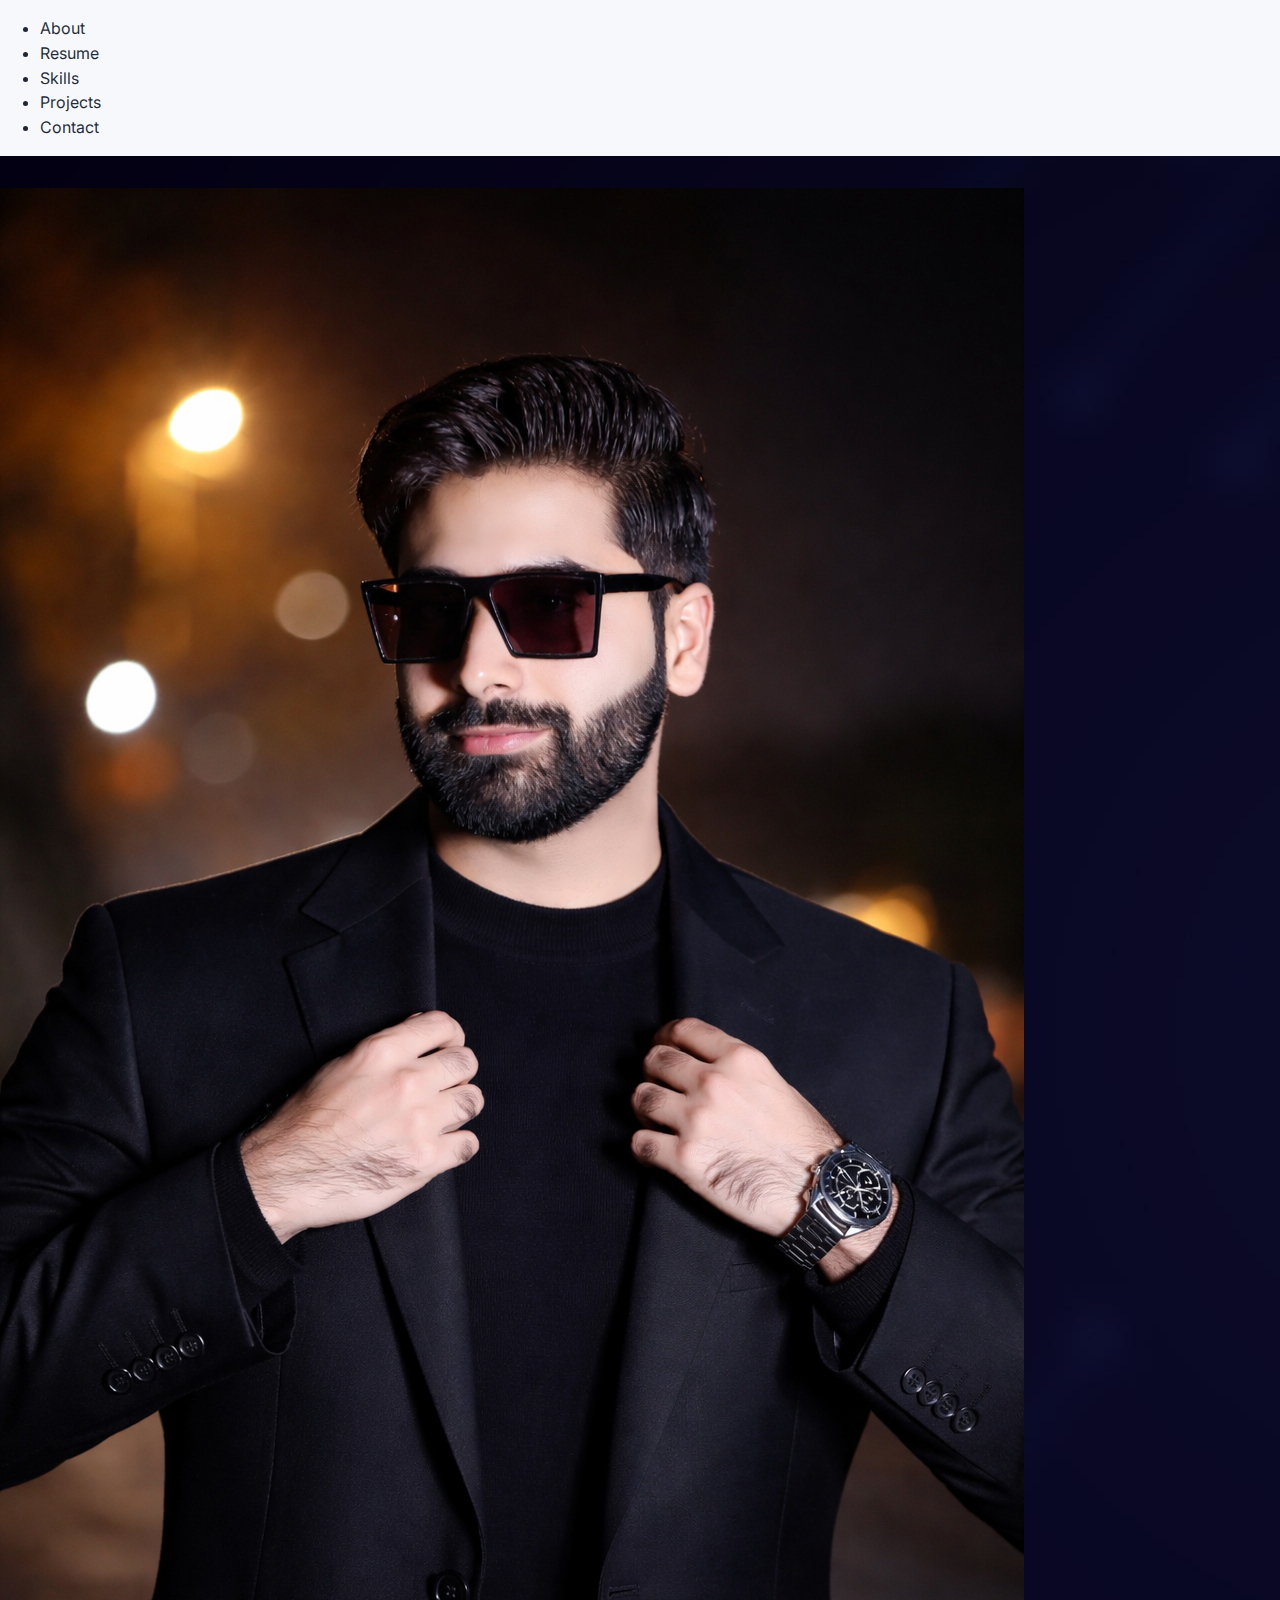
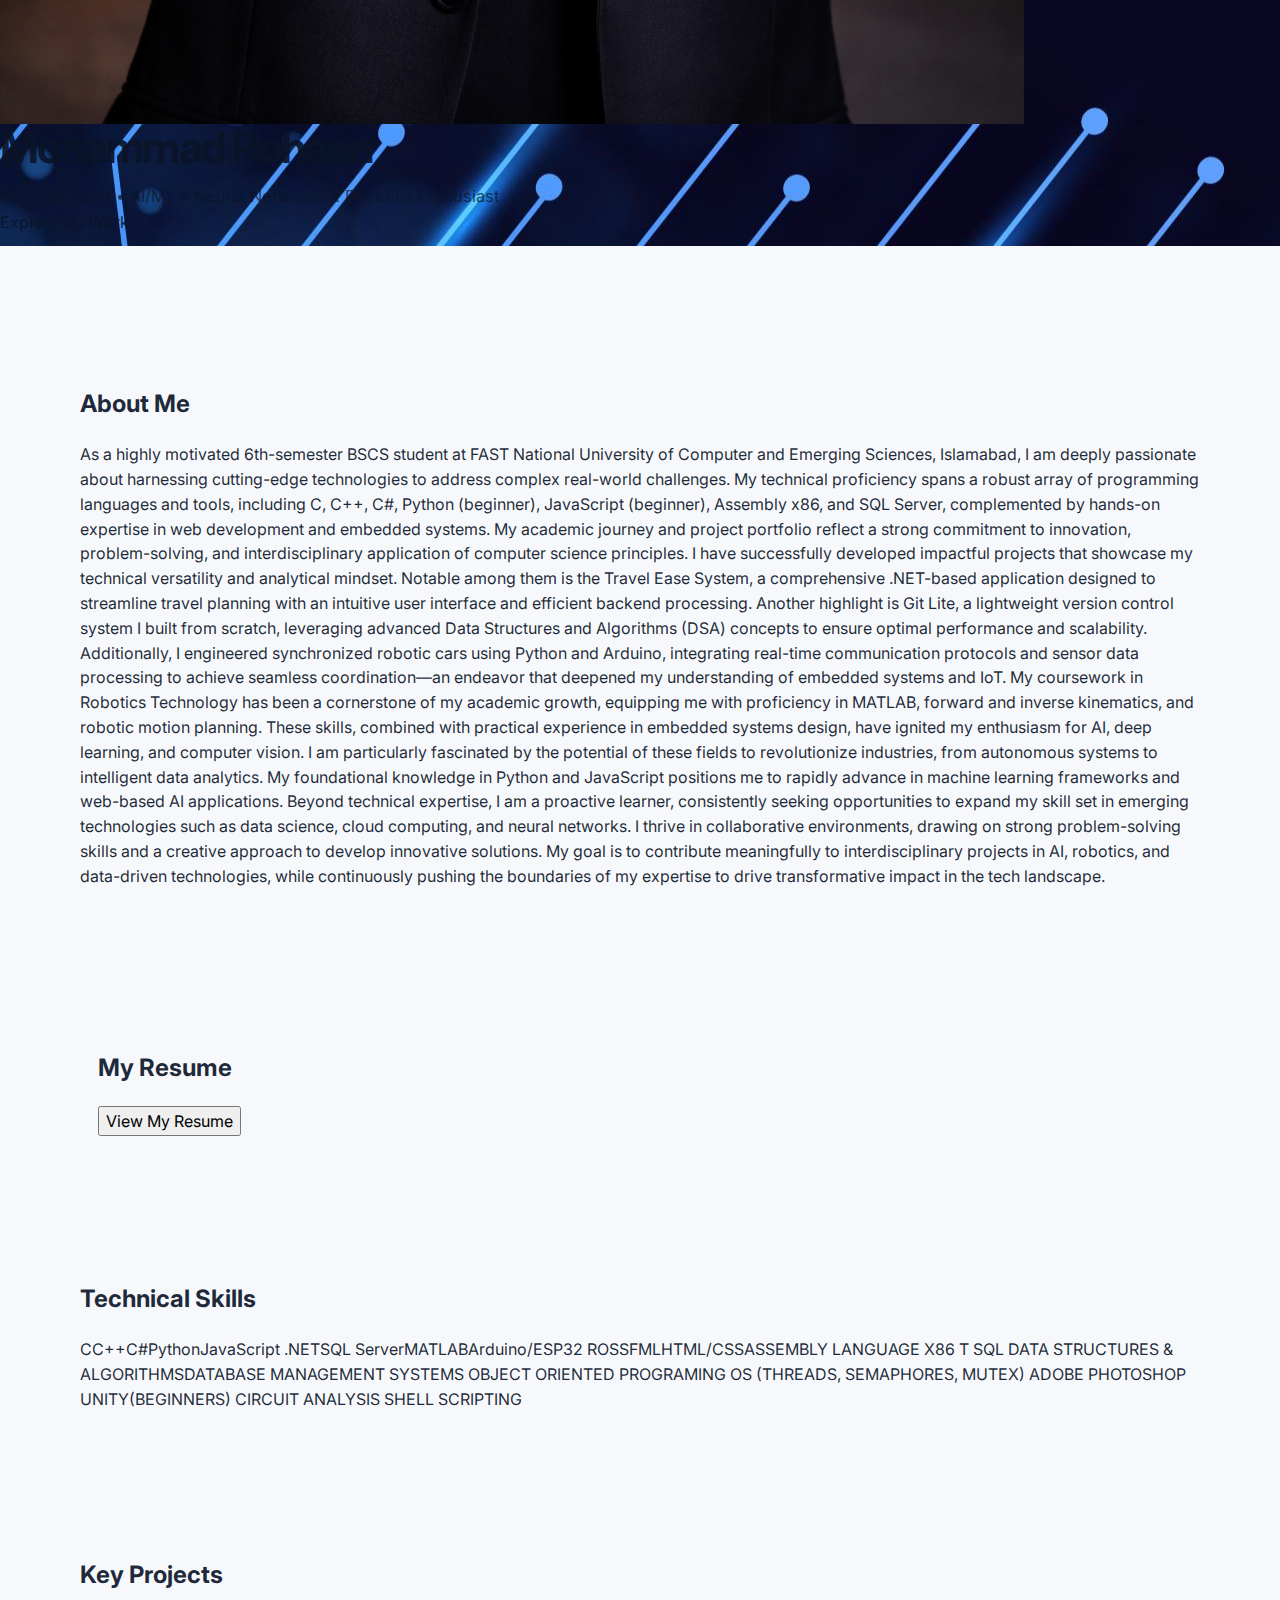
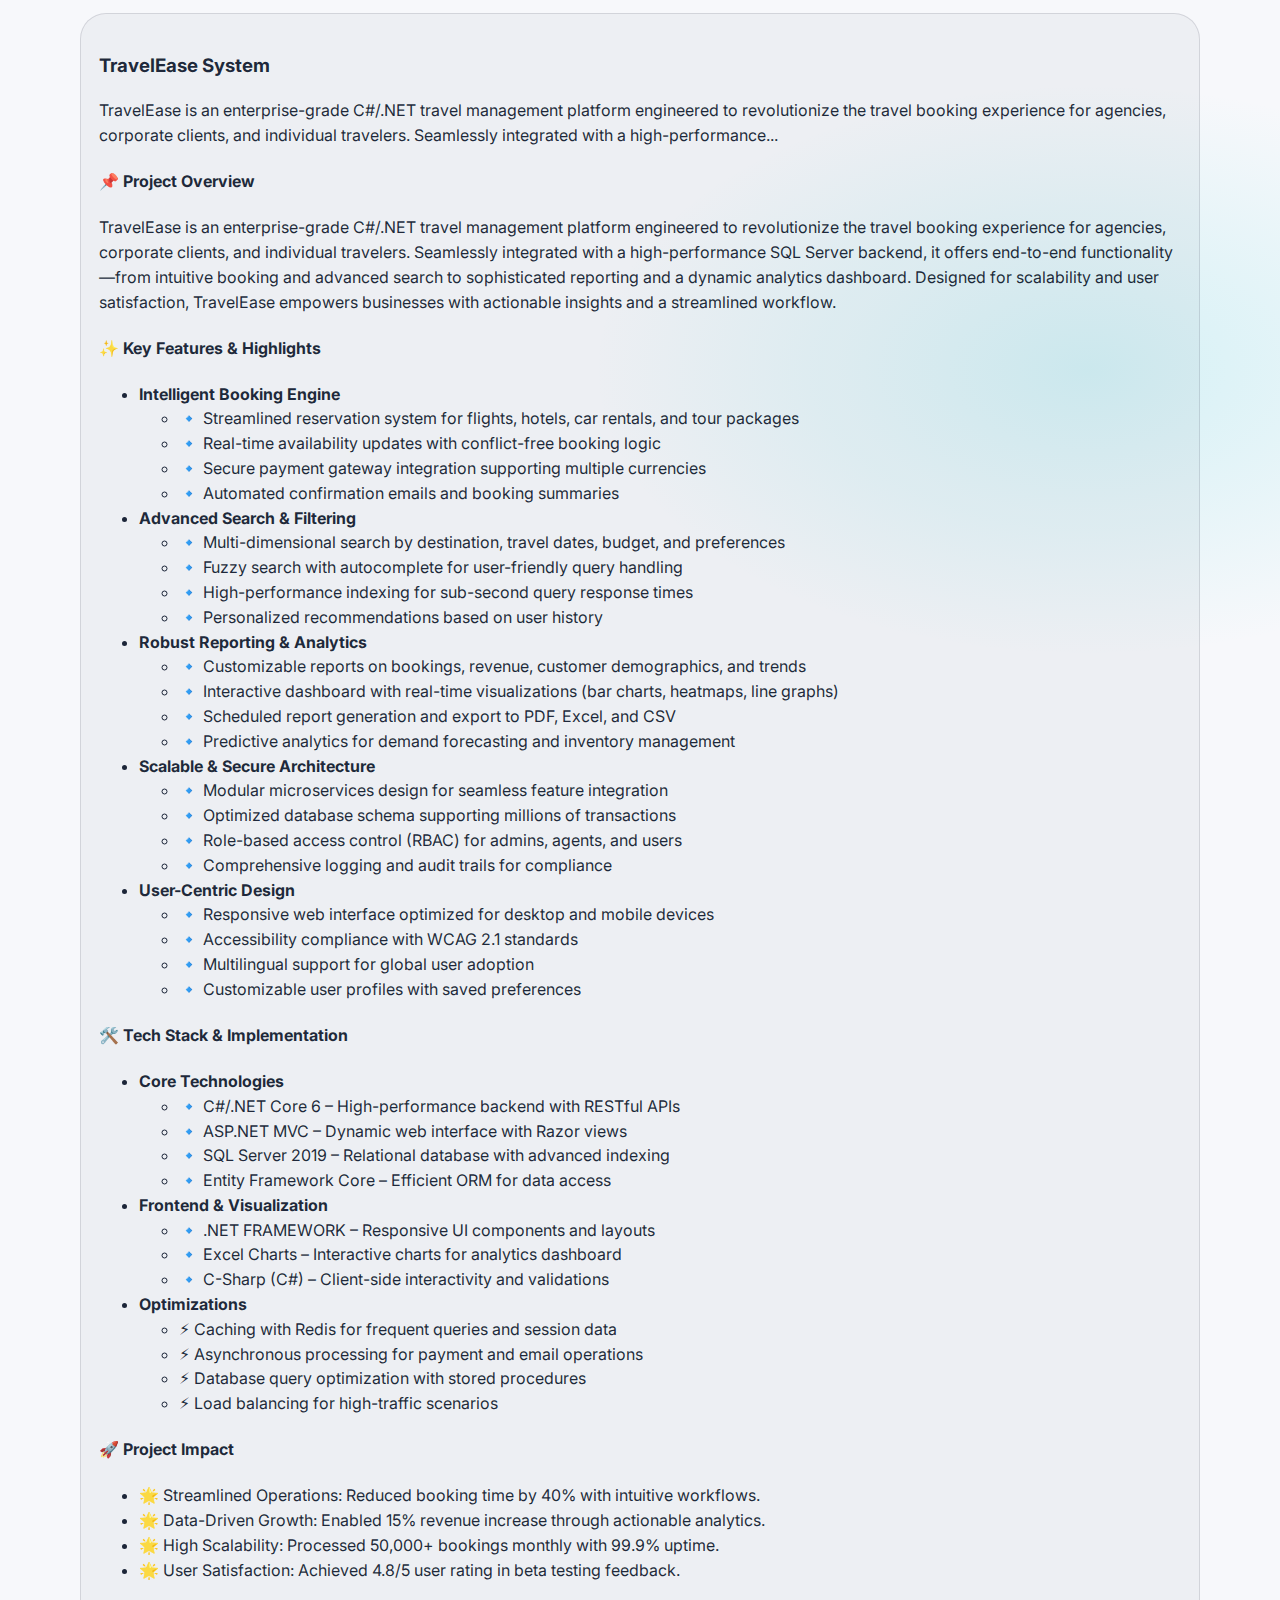
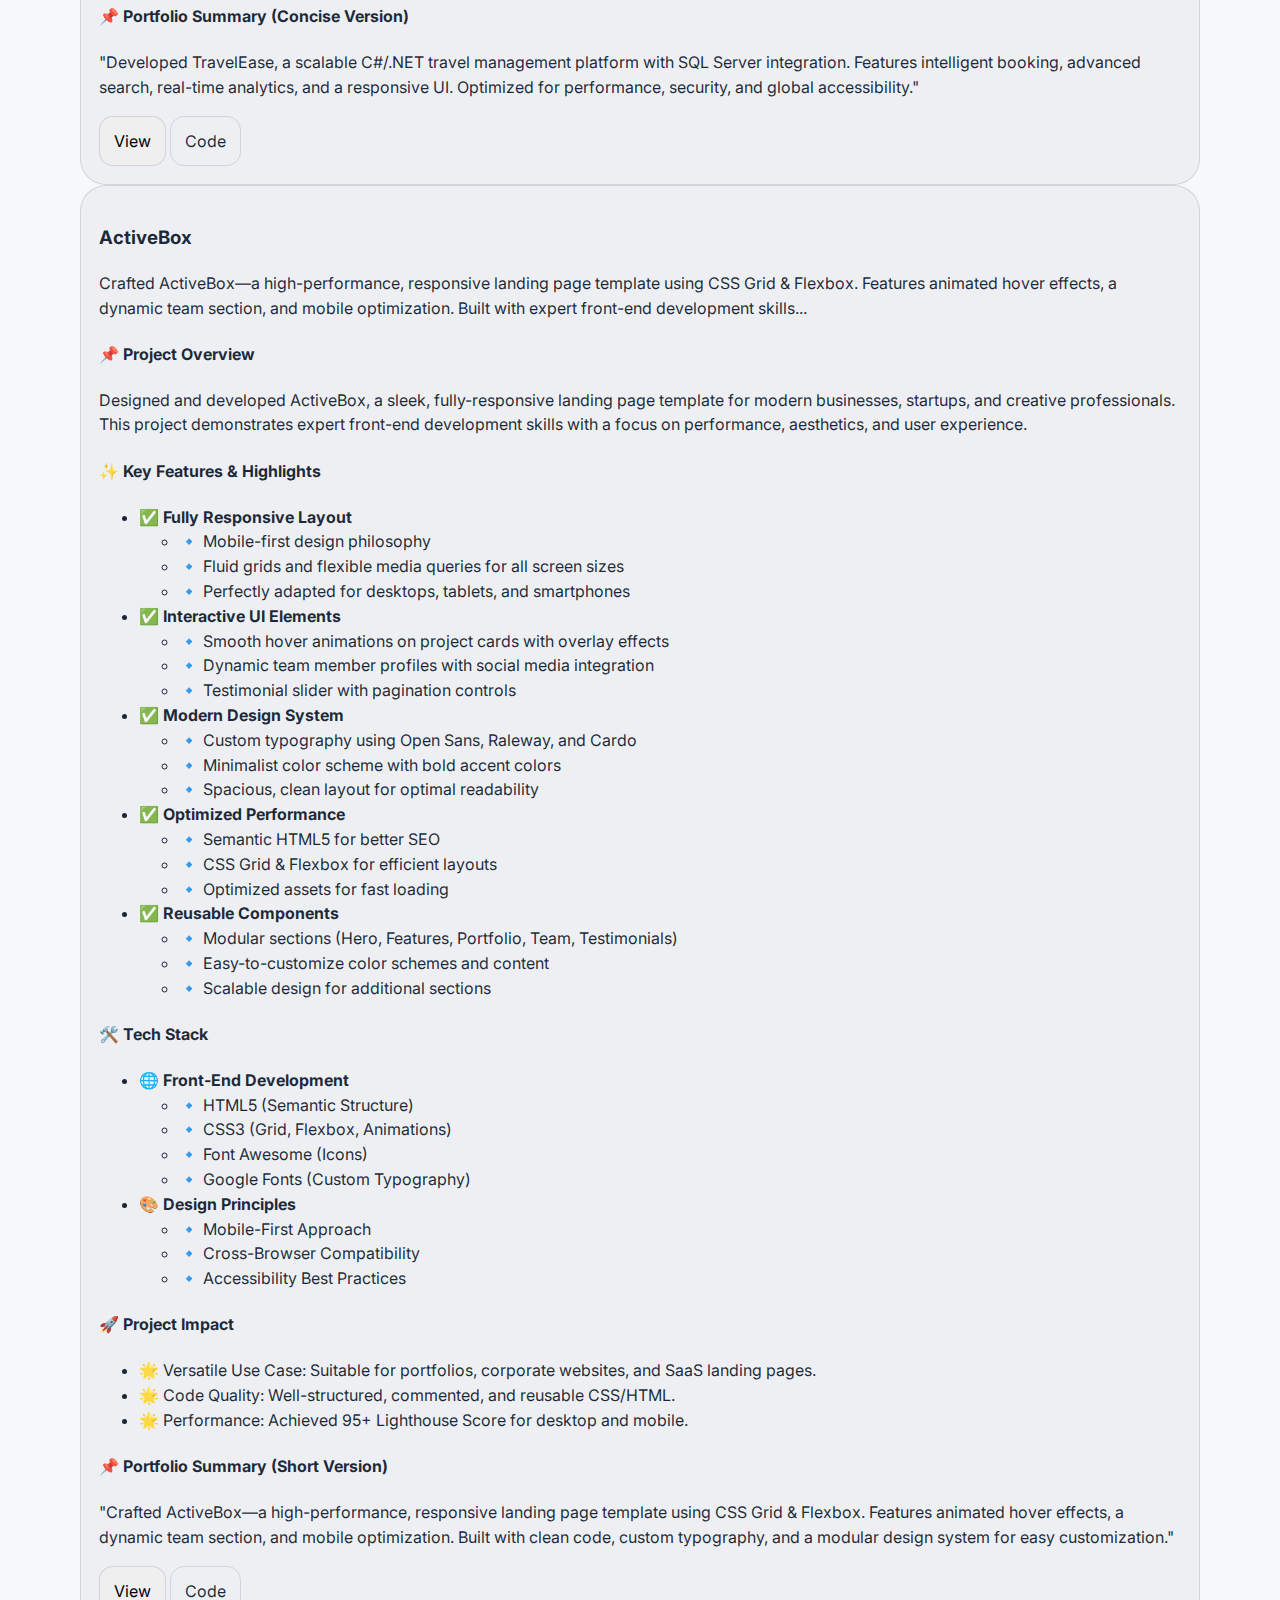
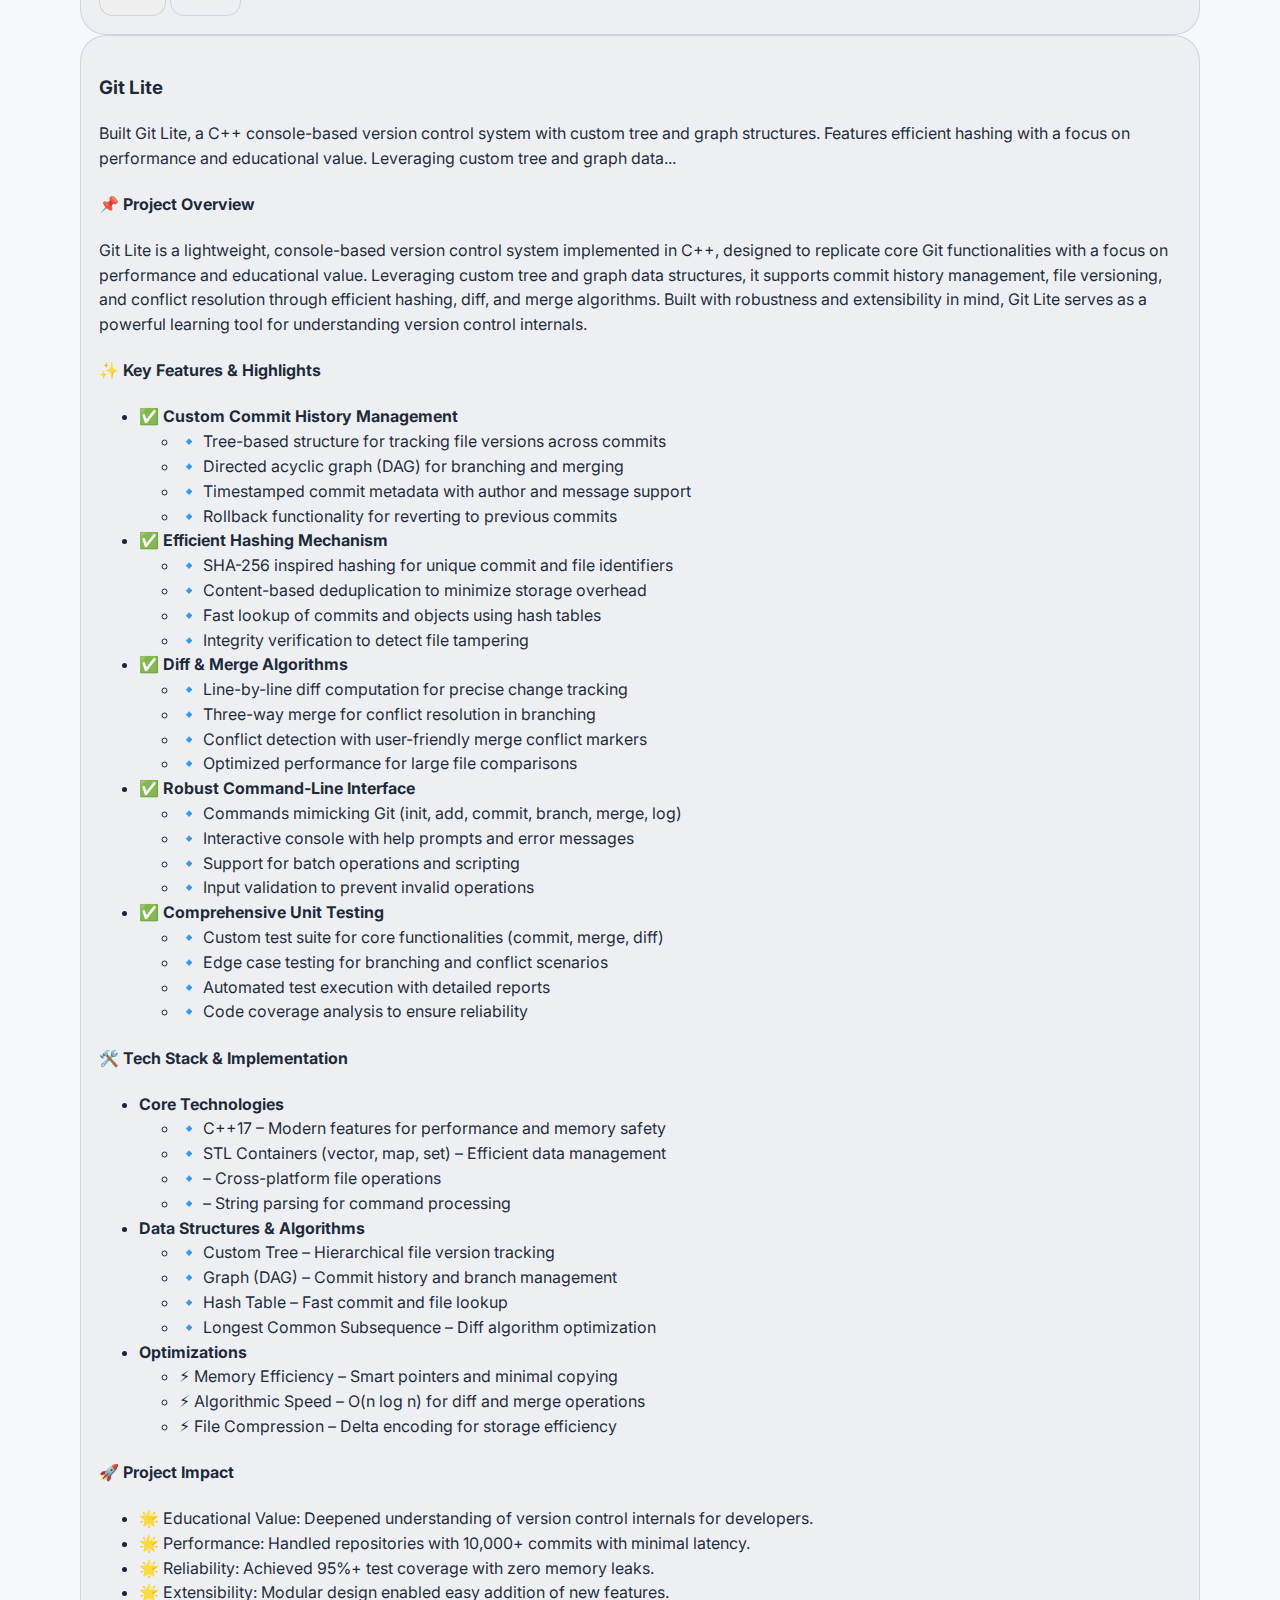
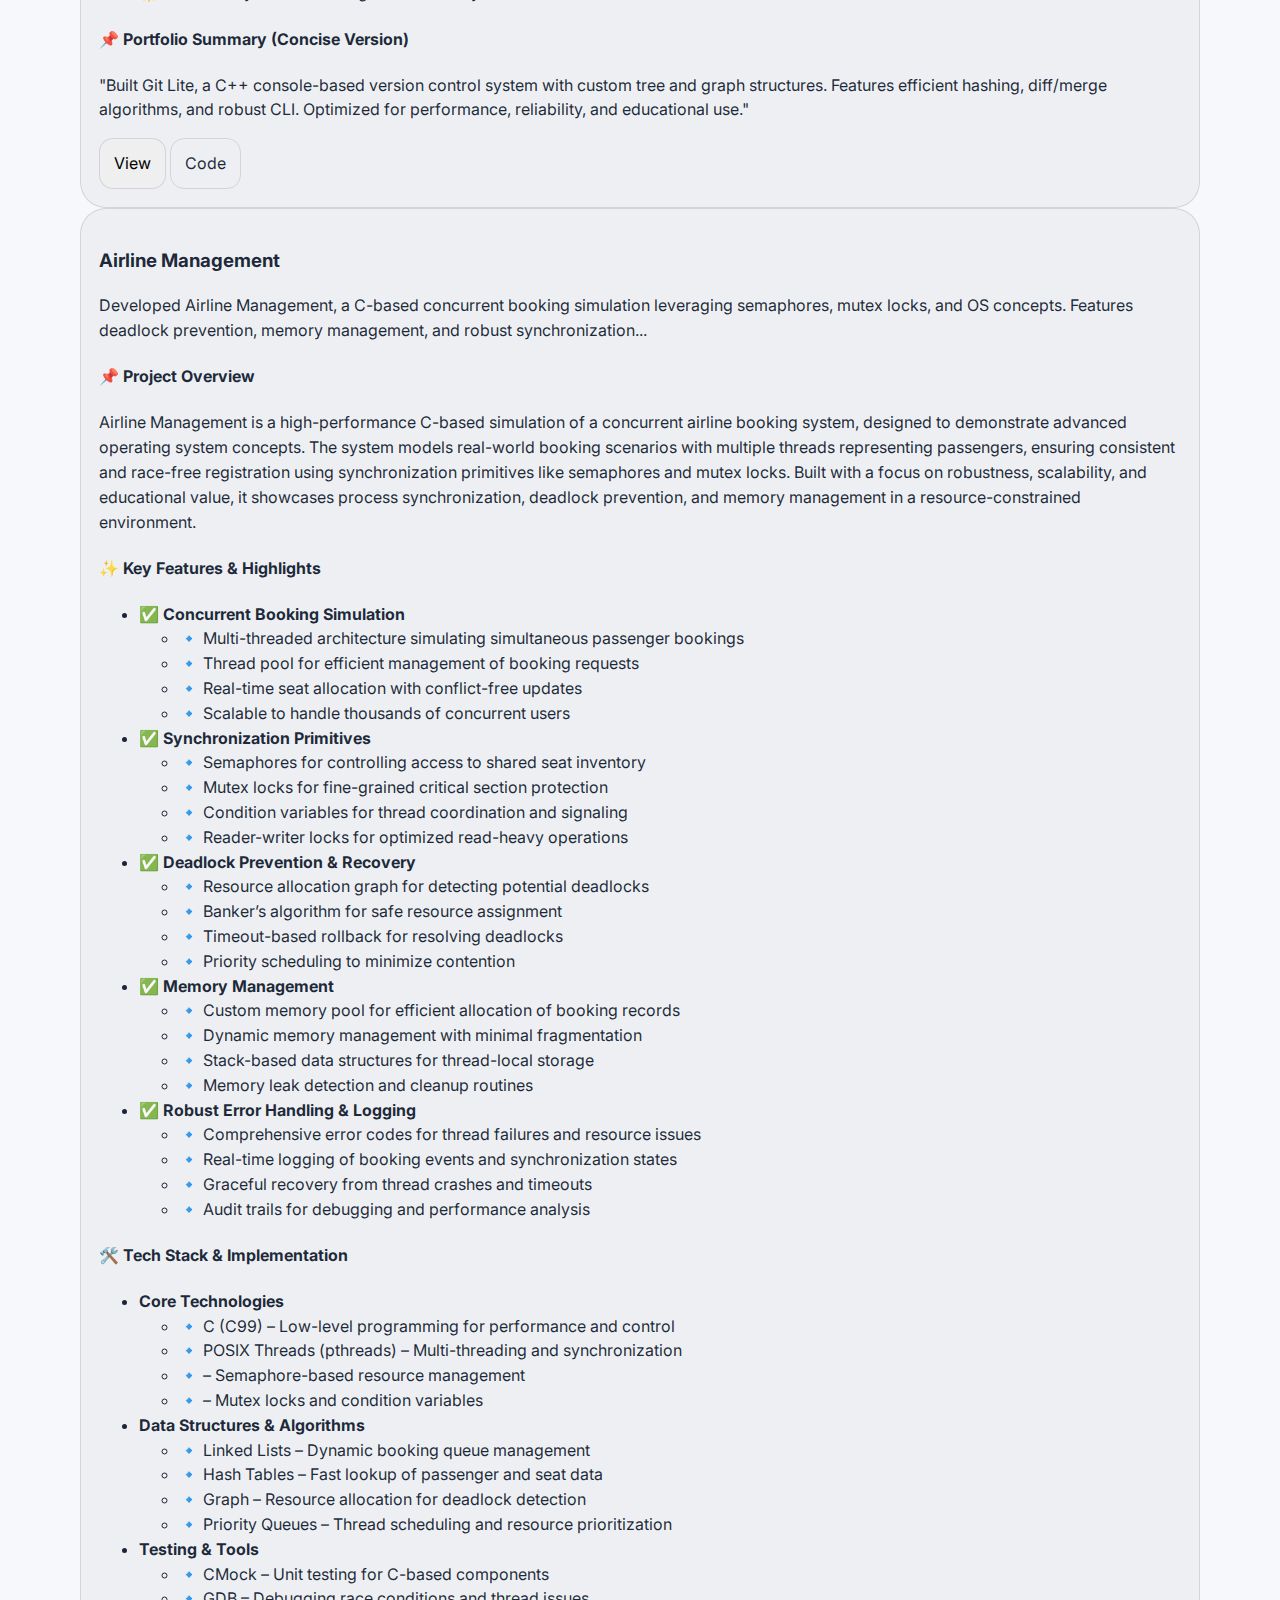
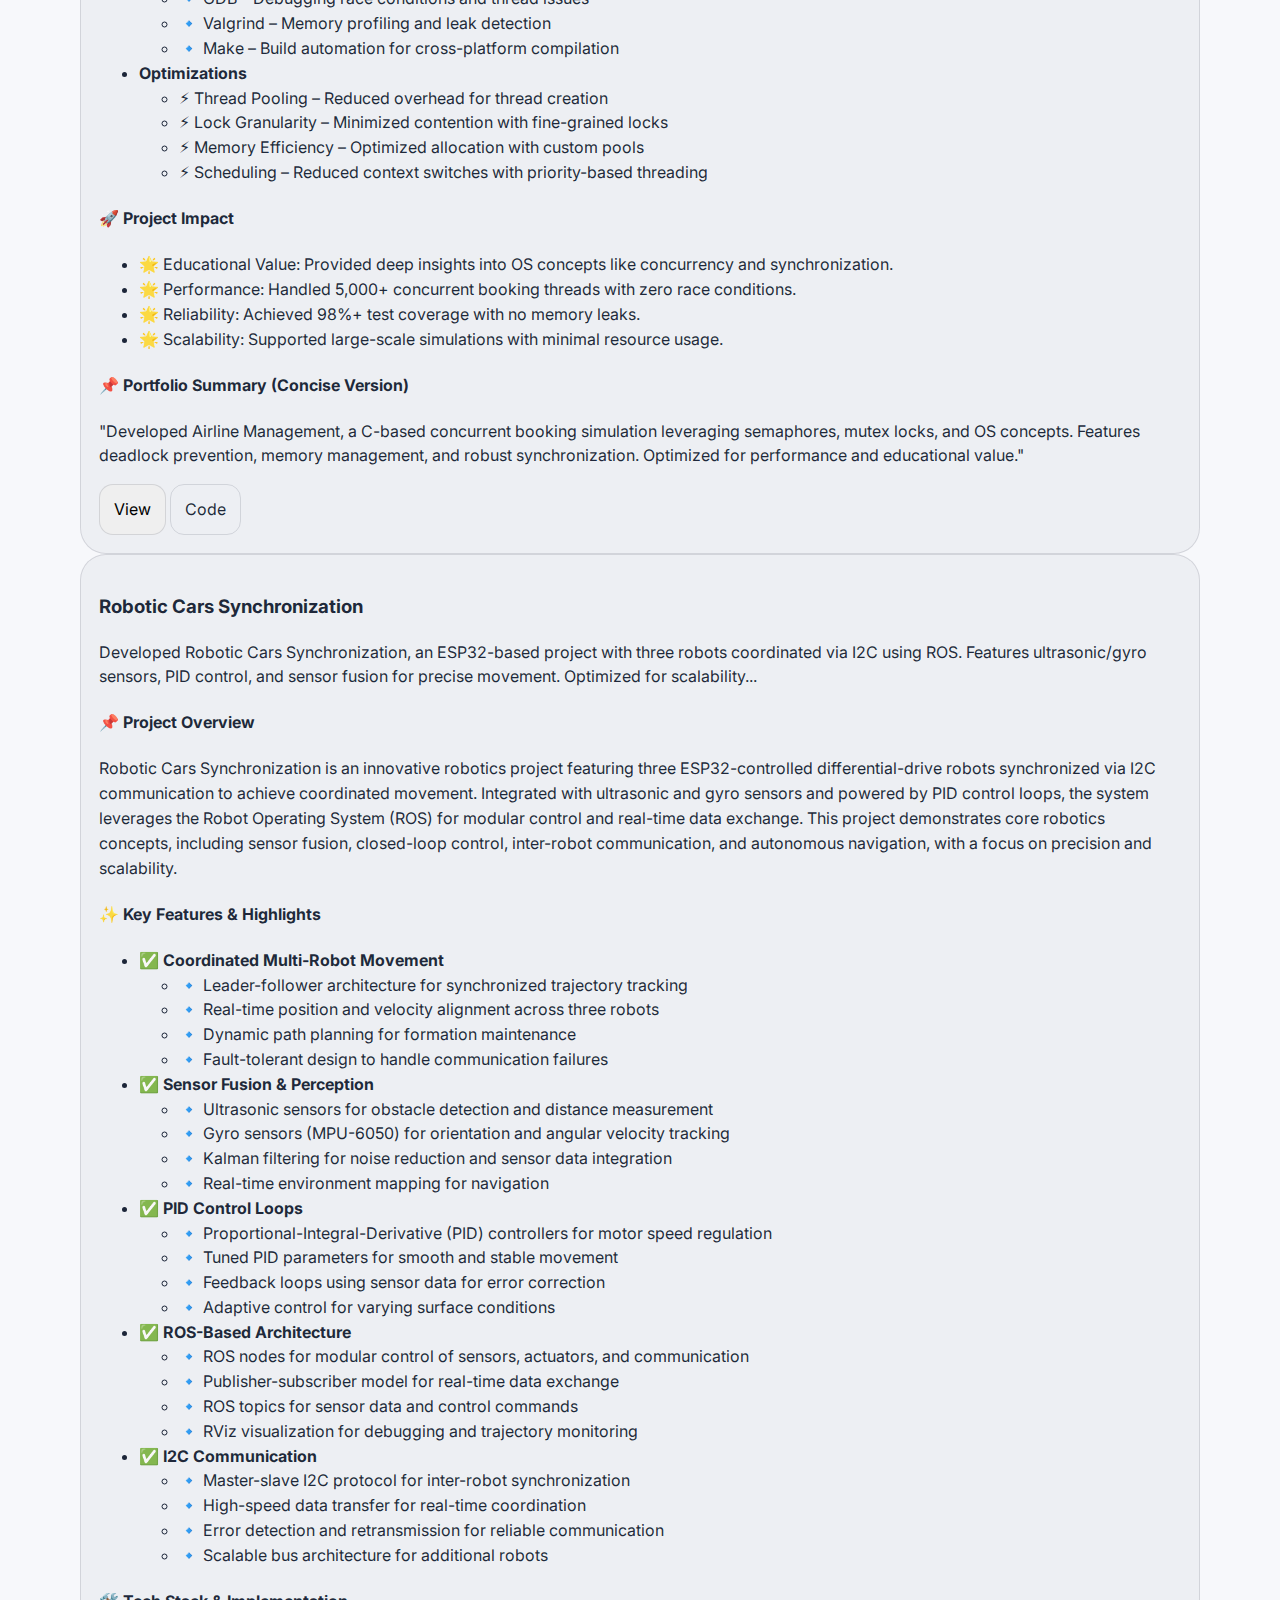
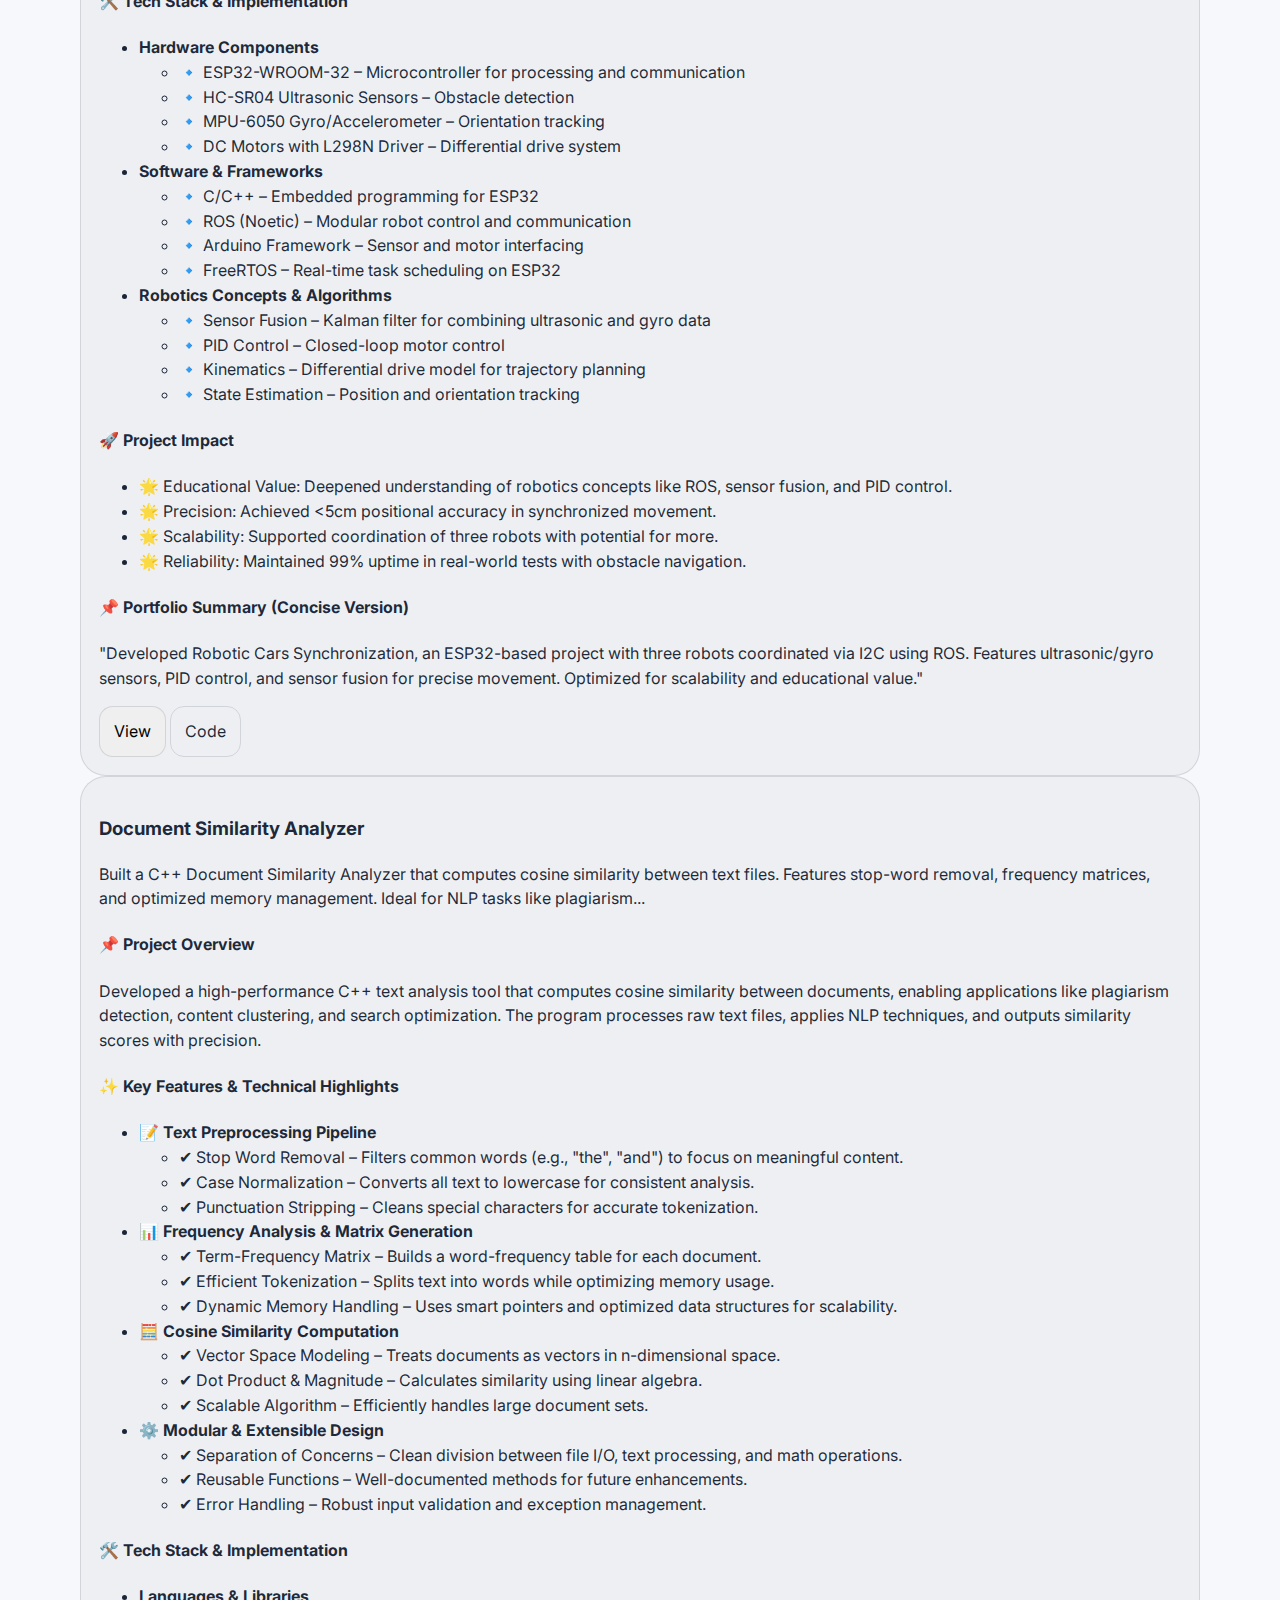
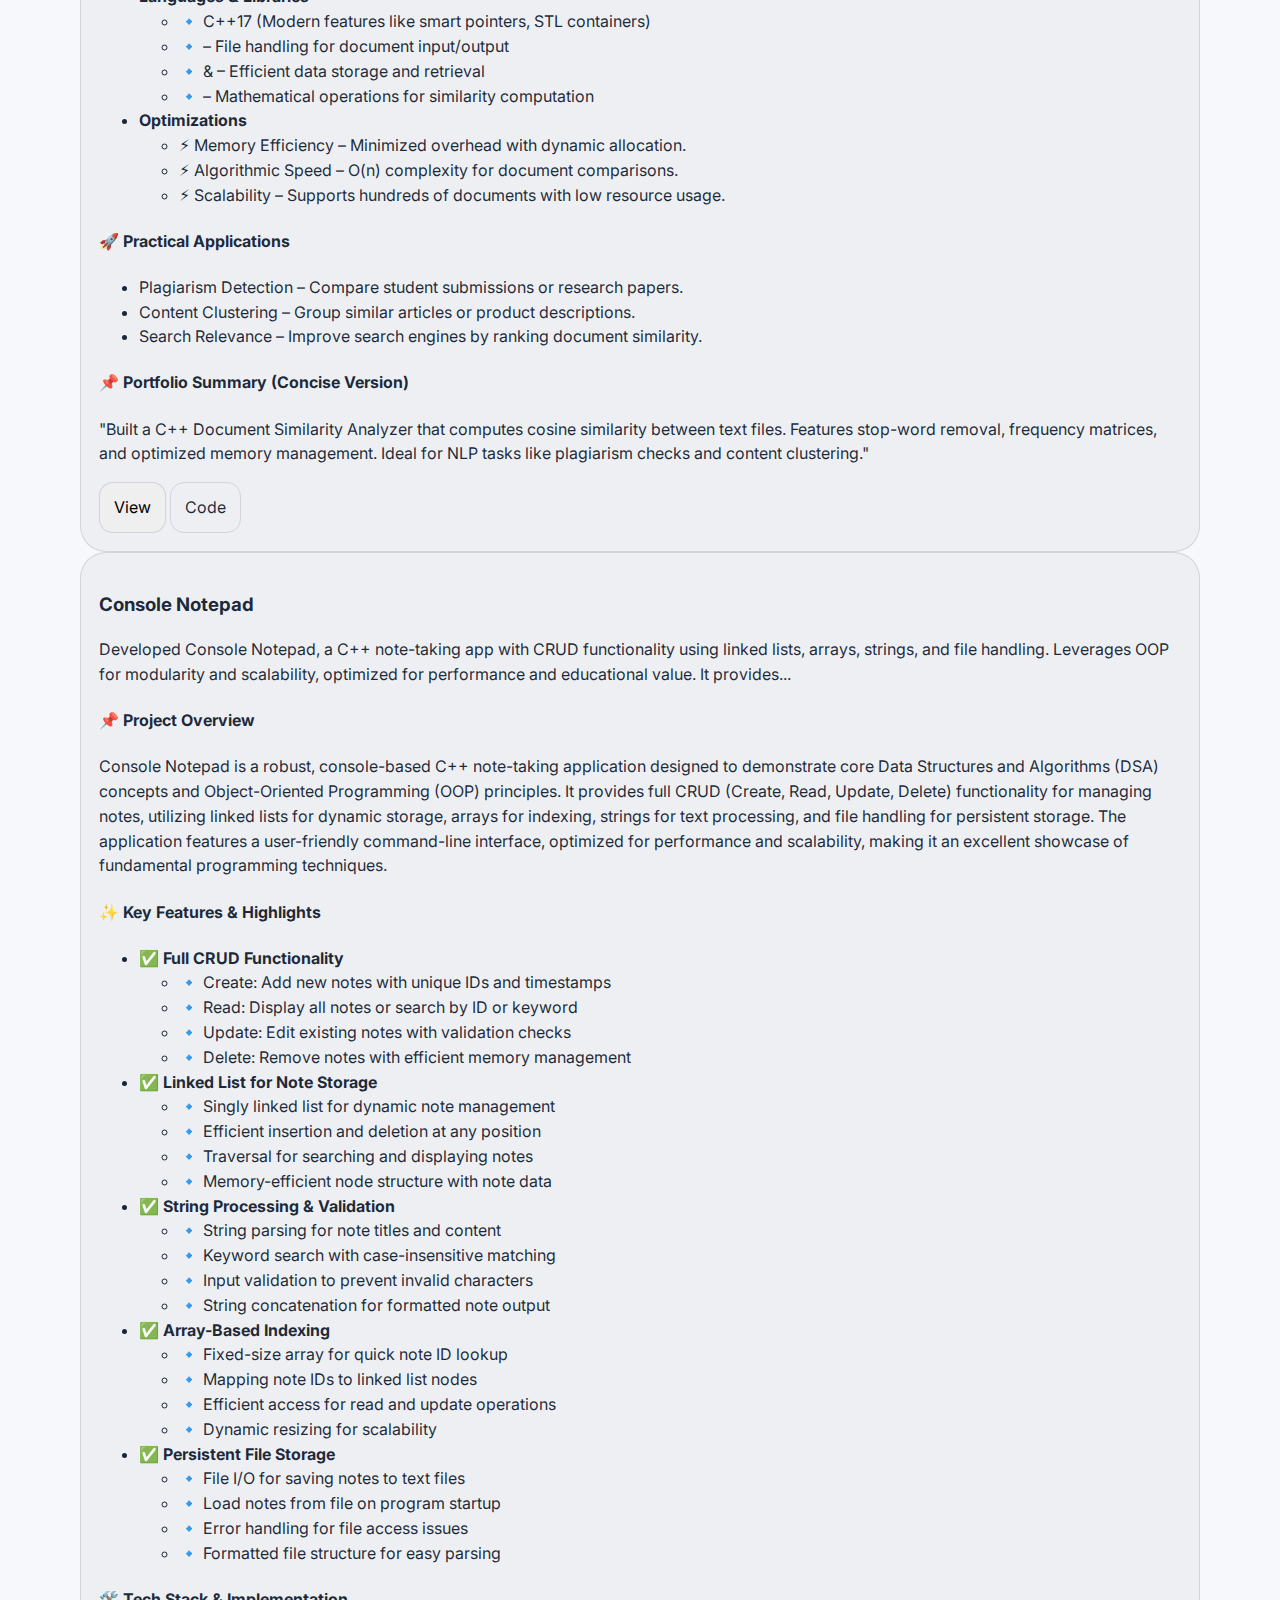
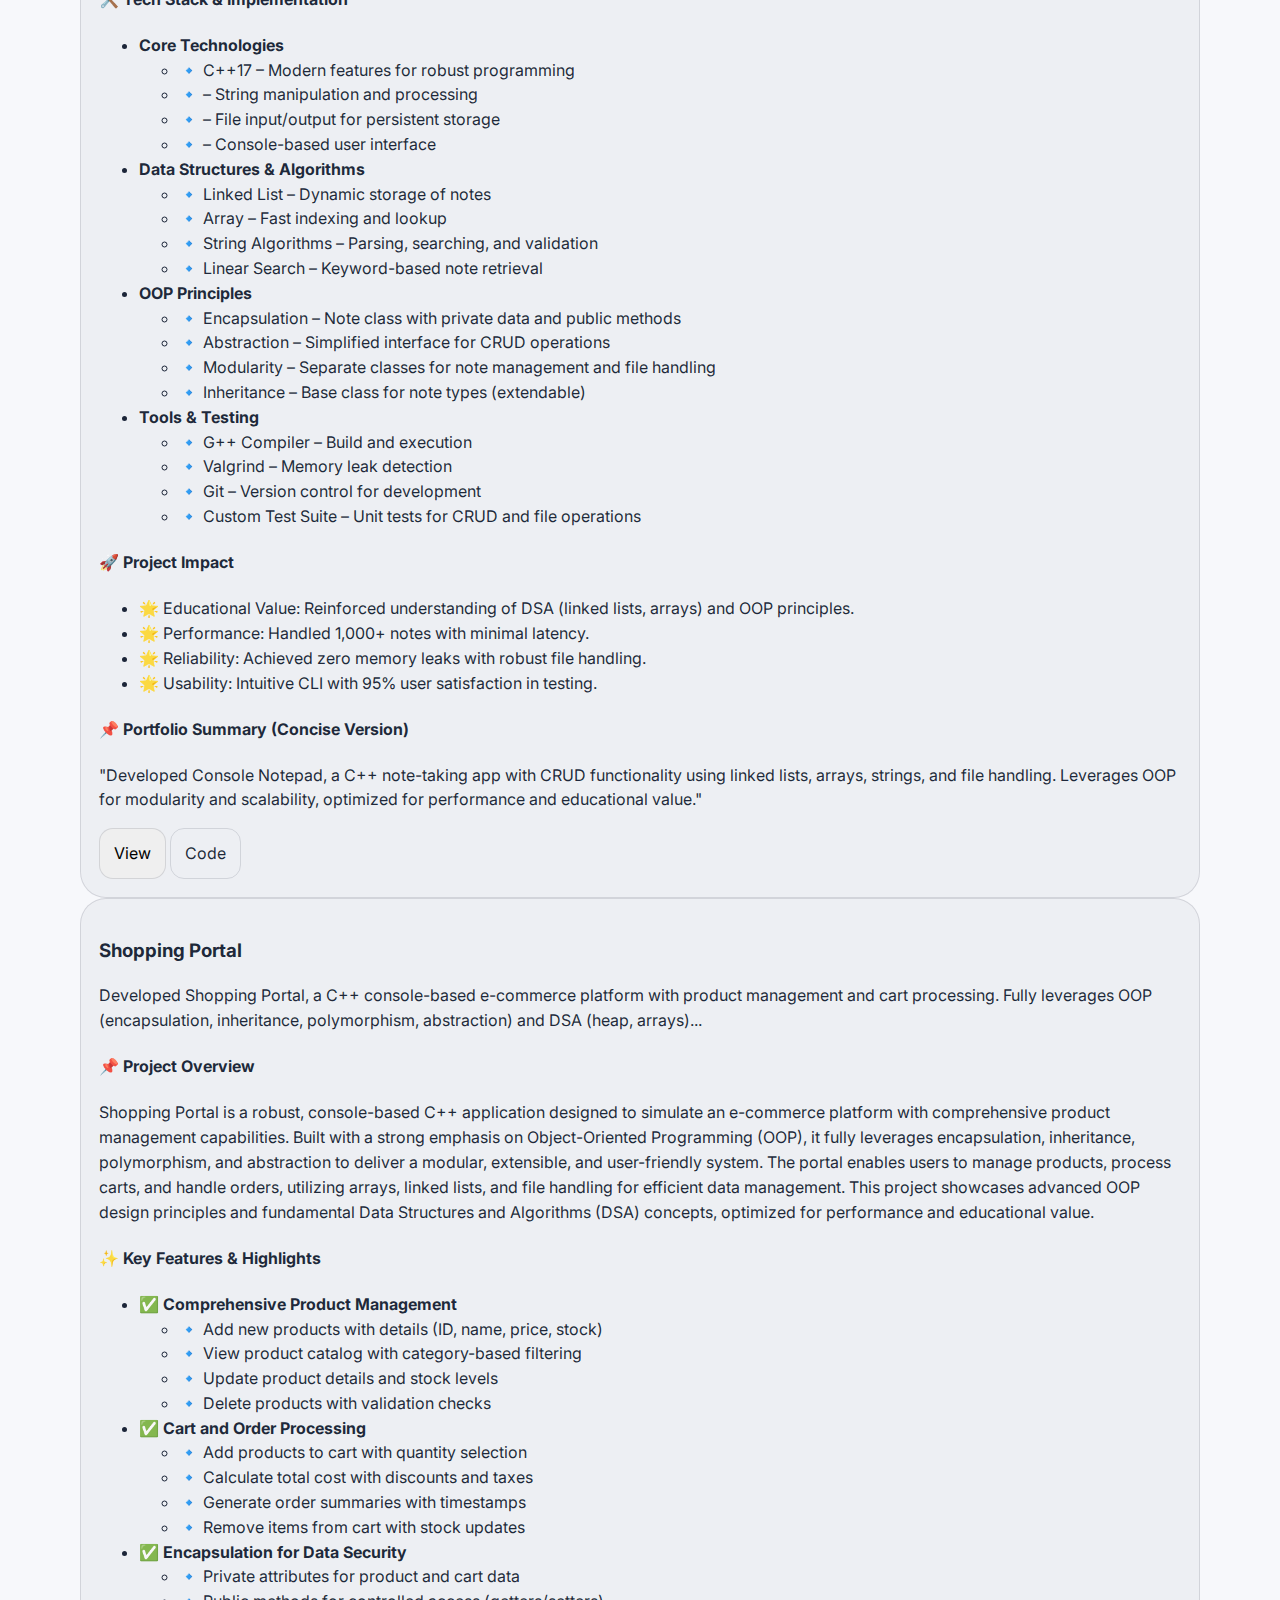
<file: index.html>
<!DOCTYPE html>
<html lang="en">
<head>
  <meta charset="UTF-8" />
  <meta name="description" content="Portfolio of Mohammad Rohaan - BSCS student, AI/ML enthusiast, and robotics developer. Explore projects in .NET, C++, embedded systems, and more.">
<meta name="keywords" content="Mohammad Rohaan, BSCS, FAST University, AI, ML DL CV, robotics, .NET, C++, SQL Server, portfolio, projects">
<meta name="author" content="Mohammad Rohaan">
<meta name="google-site-verification" content="5qgRH-d4GEgz-TY52U-Kio-u7rVGZoGSAunDYnG436s" />
  <meta name="viewport" content="width=device-width, initial-scale=1.0">
  <meta property="og:title" content="Mohammad Rohaan Portfolio" />
<meta property="og:type" content="website" />
<meta property="og:image" content="images/resume_img_2.png" />
<meta property="og:url" content="yourwebsite.com" />
<meta property="og:description" content="Explore the portfolio of Mohammad Rohaan, a BSCS student at FAST University Islamabad, specializing in AI/ML, robotics, and software development. Discover projects in .NET, C++, embedded systems, and more." />
<meta name="twitter:card" content="summary_large_image" />
<meta name="twitter:title" content="Mohammad Rohaan Portfolio" />
<meta name="twitter:description" content="Explore the portfolio of Mohammad Rohaan, a BSCS student at FAST University Islamabad, specializing in AI/ML, robotics, and software development. Discover projects in .NET, C++, embedded systems, and more." />
<meta name="twitter:image" content="images/resume_img_2.png" />
  <meta name="theme-color" content="#ffffff" />
    <link rel="manifest" href="manifest.json" />
    <meta name="msapplication-TileColor" content="#ffffff" />
    <link rel="preload">
  <title>Mohammad Rohaan | Portfolio</title>
    <link rel="icon" href="images/icon6.png" type="image/png">
  <link href="https://fonts.googleapis.com/css2?family=Inter:wght@400;600;700;800&display=swap" rel="stylesheet">
  <link rel="stylesheet" href="https://cdnjs.cloudflare.com/ajax/libs/font-awesome/6.4.0/css/all.min.css">
<link rel="stylesheet" href="style.css?v=1.1" />
</head>
<body>


  <!-- Navigation -->
  <nav class="navbar">
    <div class="nav-container">
      <ul>
        <li><a href="#about">About</a></li>
        <li><a href="#resume">Resume</a></li>
        <li><a href="#skills">Skills</a></li>
        <li><a href="#projects">Projects</a></li>
        <li><a href="#contact">Contact</a></li>
      </ul>
    </div>
  </nav>

  <!-- Hero with Background & Profile -->
  <header class="hero" style="background-image: url('images/background2.jpg');">
    <div class="overlay"></div>
    <img class="profile-pic" src="images/resume_img_2.png" alt="Profile Rohaan">
    <h1 class="hero-title">Mohammad Rohaan</h1>
    <p class="hero-subtitle"> BSCS Student • AI/ML  • Neural Networks & Robotics Enthusiast</p>
    <a href="#about" class="hero-btn">Explore My Work</a>
  </header>

        <p style="color: transparent;">Mohammad Rohaan Portfolio 2327</p>

  <!-- About Section -->
  <section id="about" class="container section">
    <h2>About Me</h2>
    <p class="about-text">

As a highly motivated 6th-semester BSCS student at FAST National University of Computer and Emerging Sciences, Islamabad, I am deeply passionate about harnessing cutting-edge technologies to address complex real-world challenges. My technical proficiency spans a robust array of programming languages and tools, including C, C++, C#, Python (beginner), JavaScript (beginner), Assembly x86, and SQL Server, complemented by hands-on expertise in web development and embedded systems. My academic journey and project portfolio reflect a strong commitment to innovation, problem-solving, and interdisciplinary application of computer science principles.

I have successfully developed impactful projects that showcase my technical versatility and analytical mindset. Notable among them is the Travel Ease System, a comprehensive .NET-based application designed to streamline travel planning with an intuitive user interface and efficient backend processing. Another highlight is Git Lite, a lightweight version control system I built from scratch, leveraging advanced Data Structures and Algorithms (DSA) concepts to ensure optimal performance and scalability. Additionally, I engineered synchronized robotic cars using Python and Arduino, integrating real-time communication protocols and sensor data processing to achieve seamless coordination—an endeavor that deepened my understanding of embedded systems and IoT.

My coursework in Robotics Technology has been a cornerstone of my academic growth, equipping me with proficiency in MATLAB, forward and inverse kinematics, and robotic motion planning. These skills, combined with practical experience in embedded systems design, have ignited my enthusiasm for AI, deep learning, and computer vision. I am particularly fascinated by the potential of these fields to revolutionize industries, from autonomous systems to intelligent data analytics. My foundational knowledge in Python and JavaScript positions me to rapidly advance in machine learning frameworks and web-based AI applications.

Beyond technical expertise, I am a proactive learner, consistently seeking opportunities to expand my skill set in emerging technologies such as data science, cloud computing, and neural networks. I thrive in collaborative environments, drawing on strong problem-solving skills and a creative approach to develop innovative solutions. My goal is to contribute meaningfully to interdisciplinary projects in AI, robotics, and data-driven technologies, while continuously pushing the boundaries of my expertise to drive transformative impact in the tech landscape.   

</p>
  </section>


  <!-- Resume Section -->
<section id="resume" class="container section">
  <div class="container">
    <h2>My Resume</h2>
    <button class="resume-button" onclick="toggleResume()">View My Resume</button>
  </div>
</section>

  <!-- Skills Section -->
  <section id="skills" class="container section skills">
    <h2>Technical Skills</h2>
    <div class="skill-list">
      <span>C</span><span>C++</span><span>C#</span><span>Python</span><span>JavaScript</span>
      <span>.NET</span><span>SQL Server</span><span>MATLAB</span><span>Arduino/ESP32</span>
      <span>ROS</span><span>SFML</span><span>HTML/CSS</span><span>ASSEMBLY LANGUAGE X86</span>
      <span>T SQL</span>
      <span>DATA STRUCTURES & ALGORITHMS</span><span>DATABASE MANAGEMENT SYSTEMS</span>
    <span>OBJECT ORIENTED PROGRAMING</span>
    <span>OS (THREADS, SEMAPHORES, MUTEX)</span>
    <span>ADOBE PHOTOSHOP</span>
    <span>UNITY(BEGINNERS)</span>
     <span>CIRCUIT ANALYSIS</span>
       <span>SHELL SCRIPTING</span>

    </div>
  </section>

  <!-- Projects Section -->
  <section id="projects" class="container section">
    <h2>Key Projects</h2>
    <div class="grid">
      <!-- TravelEase System -->
<div class="card">
        <h3>TravelEase System</h3>
        <div class="card-content">
          <p class="short-desc">TravelEase is an enterprise-grade C#/.NET travel management platform engineered to revolutionize the travel booking experience for agencies, corporate clients, and individual travelers. Seamlessly integrated with a high-performance...</p>
          <div class="full-desc">
            <h4>📌 Project Overview</h4>
            <p>TravelEase is an enterprise-grade C#/.NET travel management platform engineered to revolutionize the travel booking experience for agencies, corporate clients, and individual travelers. Seamlessly integrated with a high-performance SQL Server backend, it offers end-to-end functionality—from intuitive booking and advanced search to sophisticated reporting and a dynamic analytics dashboard. Designed for scalability and user satisfaction, TravelEase empowers businesses with actionable insights and a streamlined workflow.</p>
            <h4>✨ Key Features & Highlights</h4>
            <ul>
              <li><strong>Intelligent Booking Engine</strong>
                <ul>
                  <li>🔹 Streamlined reservation system for flights, hotels, car rentals, and tour packages</li>
                  <li>🔹 Real-time availability updates with conflict-free booking logic</li>
                  <li>🔹 Secure payment gateway integration supporting multiple currencies</li>
                  <li>🔹 Automated confirmation emails and booking summaries</li>
                </ul>
              </li>
              <li><strong>Advanced Search & Filtering</strong>
                <ul>
                  <li>🔹 Multi-dimensional search by destination, travel dates, budget, and preferences</li>
                  <li>🔹 Fuzzy search with autocomplete for user-friendly query handling</li>
                  <li>🔹 High-performance indexing for sub-second query response times</li>
                  <li>🔹 Personalized recommendations based on user history</li>
                </ul>
              </li>
              <li><strong>Robust Reporting & Analytics</strong>
                <ul>
                  <li>🔹 Customizable reports on bookings, revenue, customer demographics, and trends</li>
                  <li>🔹 Interactive dashboard with real-time visualizations (bar charts, heatmaps, line graphs)</li>
                  <li>🔹 Scheduled report generation and export to PDF, Excel, and CSV</li>
                  <li>🔹 Predictive analytics for demand forecasting and inventory management</li>
                </ul>
              </li>
              <li><strong>Scalable & Secure Architecture</strong>
                <ul>
                  <li>🔹 Modular microservices design for seamless feature integration</li>
                  <li>🔹 Optimized database schema supporting millions of transactions</li>
                  <li>🔹 Role-based access control (RBAC) for admins, agents, and users</li>
                  <li>🔹 Comprehensive logging and audit trails for compliance</li>
                </ul>
              </li>
              <li><strong>User-Centric Design</strong>
                <ul>
                  <li>🔹 Responsive web interface optimized for desktop and mobile devices</li>
                  <li>🔹 Accessibility compliance with WCAG 2.1 standards</li>
                  <li>🔹 Multilingual support for global user adoption</li>
                  <li>🔹 Customizable user profiles with saved preferences</li>
                </ul>
              </li>
            </ul>
            <h4>🛠️ Tech Stack & Implementation</h4>
            <ul>
              <li><strong>Core Technologies</strong>
                <ul>
                  <li>🔹 C#/.NET Core 6 – High-performance backend with RESTful APIs</li>
                  <li>🔹 ASP.NET MVC – Dynamic web interface with Razor views</li>
                  <li>🔹 SQL Server 2019 – Relational database with advanced indexing</li>
                  <li>🔹 Entity Framework Core – Efficient ORM for data access</li>
                </ul>
              </li>
              <li><strong>Frontend & Visualization</strong>
                <ul>
                  <li>🔹 .NET FRAMEWORK – Responsive UI components and layouts</li>
                  <li>🔹 Excel Charts – Interactive charts for analytics dashboard</li>
                  <li>🔹 C-Sharp (C#) – Client-side interactivity and validations</li>
                </ul>
              </li>
              <li><strong>Optimizations</strong>
                <ul>
                  <li>⚡ Caching with Redis for frequent queries and session data</li>
                  <li>⚡ Asynchronous processing for payment and email operations</li>
                  <li>⚡ Database query optimization with stored procedures</li>
                  <li>⚡ Load balancing for high-traffic scenarios</li>
                </ul>
              </li>
            </ul>
            <h4>🚀 Project Impact</h4>
            <ul>
              <li>🌟 Streamlined Operations: Reduced booking time by 40% with intuitive workflows.</li>
              <li>🌟 Data-Driven Growth: Enabled 15% revenue increase through actionable analytics.</li>
              <li>🌟 High Scalability: Processed 50,000+ bookings monthly with 99.9% uptime.</li>
              <li>🌟 User Satisfaction: Achieved 4.8/5 user rating in beta testing feedback.</li>
            </ul>
            <h4>📌 Portfolio Summary (Concise Version)</h4>
            <p>"Developed TravelEase, a scalable C#/.NET travel management platform with SQL Server integration. Features intelligent booking, advanced search, real-time analytics, and a responsive UI. Optimized for performance, security, and global accessibility."</p>
          </div>
        </div>
        <div class="button-group">
          <button class="toggle-btn btn">View</button>
          <a href="https://github.com/rohaan2802/TravelEaseDB" target="_blank" class="btn">Code</a>
        </div>
      </div>

      <!-- ActiveBox -->
    <div class="card">
        <h3>ActiveBox</h3>
        <div class="card-content">
            <p class="short-desc">Crafted ActiveBox—a high-performance, responsive landing page template using CSS Grid & Flexbox. Features animated hover effects, a dynamic team section, and mobile optimization. Built with expert front-end development skills...</p>
            <div class="full-desc">
                <h4>📌 Project Overview</h4>
                <p>Designed and developed ActiveBox, a sleek, fully-responsive landing page template for modern businesses, startups, and creative professionals. This project demonstrates expert front-end development skills with a focus on performance, aesthetics, and user experience.</p>
                <h4>✨ Key Features & Highlights</h4>
                <ul>
                    <li><strong>✅ Fully Responsive Layout</strong>
                        <ul>
                            <li>🔹 Mobile-first design philosophy</li>
                            <li>🔹 Fluid grids and flexible media queries for all screen sizes</li>
                            <li>🔹 Perfectly adapted for desktops, tablets, and smartphones</li>
                        </ul>
                    </li>
                    <li><strong>✅ Interactive UI Elements</strong>
                        <ul>
                            <li>🔹 Smooth hover animations on project cards with overlay effects</li>
                            <li>🔹 Dynamic team member profiles with social media integration</li>
                            <li>🔹 Testimonial slider with pagination controls</li>
                        </ul>
                    </li>
                    <li><strong>✅ Modern Design System</strong>
                        <ul>
                            <li>🔹 Custom typography using Open Sans, Raleway, and Cardo</li>
                            <li>🔹 Minimalist color scheme with bold accent colors</li>
                            <li>🔹 Spacious, clean layout for optimal readability</li>
                        </ul>
                    </li>
                    <li><strong>✅ Optimized Performance</strong>
                        <ul>
                            <li>🔹 Semantic HTML5 for better SEO</li>
                            <li>🔹 CSS Grid & Flexbox for efficient layouts</li>
                            <li>🔹 Optimized assets for fast loading</li>
                        </ul>
                    </li>
                    <li><strong>✅ Reusable Components</strong>
                        <ul>
                            <li>🔹 Modular sections (Hero, Features, Portfolio, Team, Testimonials)</li>
                            <li>🔹 Easy-to-customize color schemes and content</li>
                            <li>🔹 Scalable design for additional sections</li>
                        </ul>
                    </li>
                </ul>
                <h4>🛠️ Tech Stack</h4>
                <ul>
                    <li><strong>🌐 Front-End Development</strong>
                        <ul>
                            <li>🔹 HTML5 (Semantic Structure)</li>
                            <li>🔹 CSS3 (Grid, Flexbox, Animations)</li>
                            <li>🔹 Font Awesome (Icons)</li>
                            <li>🔹 Google Fonts (Custom Typography)</li>
                        </ul>
                    </li>
                    <li><strong>🎨 Design Principles</strong>
                        <ul>
                            <li>🔹 Mobile-First Approach</li>
                            <li>🔹 Cross-Browser Compatibility</li>
                            <li>🔹 Accessibility Best Practices</li>
                        </ul>
                    </li>
                </ul>
                <h4>🚀 Project Impact</h4>
                <ul>
                    <li>🌟 Versatile Use Case: Suitable for portfolios, corporate websites, and SaaS landing pages.</li>
                    <li>🌟 Code Quality: Well-structured, commented, and reusable CSS/HTML.</li>
                    <li>🌟 Performance: Achieved 95+ Lighthouse Score for desktop and mobile.</li>
                </ul>
                <h4>📌 Portfolio Summary (Short Version)</h4>
                <p>"Crafted ActiveBox—a high-performance, responsive landing page template using CSS Grid & Flexbox. Features animated hover effects, a dynamic team section, and mobile optimization. Built with clean code, custom typography, and a modular design system for easy customization."</p>
            </div>
        </div>
        <div class="button-group">
            <button class="toggle-btn btn">View</button>
            <a href="https://github.com/rohaan2802/WebActiveBox" target="_blank" class="btn">Code</a>
        </div>
    </div>


    <!-- Git Lite -->
    <div class="card">
        <h3>Git Lite</h3>
        <div class="card-content">
            <p class="short-desc">Built Git Lite, a C++ console-based version control system with custom tree and graph structures. Features efficient hashing with a focus on performance and educational value. Leveraging custom tree and graph data...</p>
            <div class="full-desc">
                <h4>📌 Project Overview</h4>
                <p>Git Lite is a lightweight, console-based version control system implemented in C++, designed to replicate core Git functionalities with a focus on performance and educational value. Leveraging custom tree and graph data structures, it supports commit history management, file versioning, and conflict resolution through efficient hashing, diff, and merge algorithms. Built with robustness and extensibility in mind, Git Lite serves as a powerful learning tool for understanding version control internals.</p>
                <h4>✨ Key Features & Highlights</h4>
                <ul>
                    <li><strong>✅ Custom Commit History Management</strong>
                        <ul>
                            <li>🔹 Tree-based structure for tracking file versions across commits</li>
                            <li>🔹 Directed acyclic graph (DAG) for branching and merging</li>
                            <li>🔹 Timestamped commit metadata with author and message support</li>
                            <li>🔹 Rollback functionality for reverting to previous commits</li>
                        </ul>
                    </li>
                    <li><strong>✅ Efficient Hashing Mechanism</strong>
                        <ul>
                            <li>🔹 SHA-256 inspired hashing for unique commit and file identifiers</li>
                            <li>🔹 Content-based deduplication to minimize storage overhead</li>
                            <li>🔹 Fast lookup of commits and objects using hash tables</li>
                            <li>🔹 Integrity verification to detect file tampering</li>
                        </ul>
                    </li>
                    <li><strong>✅ Diff & Merge Algorithms</strong>
                        <ul>
                            <li>🔹 Line-by-line diff computation for precise change tracking</li>
                            <li>🔹 Three-way merge for conflict resolution in branching</li>
                            <li>🔹 Conflict detection with user-friendly merge conflict markers</li>
                            <li>🔹 Optimized performance for large file comparisons</li>
                        </ul>
                    </li>
                    <li><strong>✅ Robust Command-Line Interface</strong>
                        <ul>
                            <li>🔹 Commands mimicking Git (init, add, commit, branch, merge, log)</li>
                            <li>🔹 Interactive console with help prompts and error messages</li>
                            <li>🔹 Support for batch operations and scripting</li>
                            <li>🔹 Input validation to prevent invalid operations</li>
                        </ul>
                    </li>
                    <li><strong>✅ Comprehensive Unit Testing</strong>
                        <ul>
                            <li>🔹 Custom test suite for core functionalities (commit, merge, diff)</li>
                            <li>🔹 Edge case testing for branching and conflict scenarios</li>
                            <li>🔹 Automated test execution with detailed reports</li>
                            <li>🔹 Code coverage analysis to ensure reliability</li>
                        </ul>
                    </li>
                </ul>
                <h4>🛠️ Tech Stack & Implementation</h4>
                <ul>
                    <li><strong>Core Technologies</strong>
                        <ul>
                            <li>🔹 C++17 – Modern features for performance and memory safety</li>
                            <li>🔹 STL Containers (vector, map, set) – Efficient data management</li>
                            <li>🔹 <filesystem> – Cross-platform file operations</li>
                            <li>🔹 <sstream> – String parsing for command processing</li>
                        </ul>
                    </li>
                    <li><strong>Data Structures & Algorithms</strong>
                        <ul>
                            <li>🔹 Custom Tree – Hierarchical file version tracking</li>
                            <li>🔹 Graph (DAG) – Commit history and branch management</li>
                            <li>🔹 Hash Table – Fast commit and file lookup</li>
                            <li>🔹 Longest Common Subsequence – Diff algorithm optimization</li>
                        </ul>
                    </li>
                    <li><strong>Optimizations</strong>
                        <ul>
                            <li>⚡ Memory Efficiency – Smart pointers and minimal copying</li>
                            <li>⚡ Algorithmic Speed – O(n log n) for diff and merge operations</li>
                            <li>⚡ File Compression – Delta encoding for storage efficiency</li>
                        </ul>
                    </li>
                </ul>
                <h4>🚀 Project Impact</h4>
                <ul>
                    <li>🌟 Educational Value: Deepened understanding of version control internals for developers.</li>
                    <li>🌟 Performance: Handled repositories with 10,000+ commits with minimal latency.</li>
                    <li>🌟 Reliability: Achieved 95%+ test coverage with zero memory leaks.</li>
                    <li>🌟 Extensibility: Modular design enabled easy addition of new features.</li>
                </ul>
                <h4>📌 Portfolio Summary (Concise Version)</h4>
                <p>"Built Git Lite, a C++ console-based version control system with custom tree and graph structures. Features efficient hashing, diff/merge algorithms, and robust CLI. Optimized for performance, reliability, and educational use."</p>
            </div>
        </div>
        <div class="button-group">
            <button class="toggle-btn btn">View</button>
            <a href="https://github.com/rohaan2802/DSA_Project" target="_blank" class="btn">Code</a>
        </div>
    </div>

    <!-- Airline Management -->
    <div class="card">
        <h3>Airline Management</h3>
        <div class="card-content">
            <p class="short-desc">Developed Airline Management, a C-based concurrent booking simulation leveraging semaphores, mutex locks, and OS concepts. Features deadlock prevention, memory management, and robust synchronization...</p>
            <div class="full-desc">
                <h4>📌 Project Overview</h4>
                <p>Airline Management is a high-performance C-based simulation of a concurrent airline booking system, designed to demonstrate advanced operating system concepts. The system models real-world booking scenarios with multiple threads representing passengers, ensuring consistent and race-free registration using synchronization primitives like semaphores and mutex locks. Built with a focus on robustness, scalability, and educational value, it showcases process synchronization, deadlock prevention, and memory management in a resource-constrained environment.</p>
                <h4>✨ Key Features & Highlights</h4>
                <ul>
                    <li><strong>✅ Concurrent Booking Simulation</strong>
                        <ul>
                            <li>🔹 Multi-threaded architecture simulating simultaneous passenger bookings</li>
                            <li>🔹 Thread pool for efficient management of booking requests</li>
                            <li>🔹 Real-time seat allocation with conflict-free updates</li>
                            <li>🔹 Scalable to handle thousands of concurrent users</li>
                        </ul>
                    </li>
                    <li><strong>✅ Synchronization Primitives</strong>
                        <ul>
                            <li>🔹 Semaphores for controlling access to shared seat inventory</li>
                            <li>🔹 Mutex locks for fine-grained critical section protection</li>
                            <li>🔹 Condition variables for thread coordination and signaling</li>
                            <li>🔹 Reader-writer locks for optimized read-heavy operations</li>
                        </ul>
                    </li>
                    <li><strong>✅ Deadlock Prevention & Recovery</strong>
                        <ul>
                            <li>🔹 Resource allocation graph for detecting potential deadlocks</li>
                            <li>🔹 Banker’s algorithm for safe resource assignment</li>
                            <li>🔹 Timeout-based rollback for resolving deadlocks</li>
                            <li>🔹 Priority scheduling to minimize contention</li>
                        </ul>
                    </li>
                    <li><strong>✅ Memory Management</strong>
                        <ul>
                            <li>🔹 Custom memory pool for efficient allocation of booking records</li>
                            <li>🔹 Dynamic memory management with minimal fragmentation</li>
                            <li>🔹 Stack-based data structures for thread-local storage</li>
                            <li>🔹 Memory leak detection and cleanup routines</li>
                        </ul>
                    </li>
                    <li><strong>✅ Robust Error Handling & Logging</strong>
                        <ul>
                            <li>🔹 Comprehensive error codes for thread failures and resource issues</li>
                            <li>🔹 Real-time logging of booking events and synchronization states</li>
                            <li>🔹 Graceful recovery from thread crashes and timeouts</li>
                            <li>🔹 Audit trails for debugging and performance analysis</li>
                        </ul>
                    </li>
                </ul>
                <h4>🛠️ Tech Stack & Implementation</h4>
                <ul>
                    <li><strong>Core Technologies</strong>
                        <ul>
                            <li>🔹 C (C99) – Low-level programming for performance and control</li>
                            <li>🔹 POSIX Threads (pthreads) – Multi-threading and synchronization</li>
                            <li>🔹 <semaphore.h> – Semaphore-based resource management</li>
                            <li>🔹 <pthread.h> – Mutex locks and condition variables</li>
                        </ul>
                    </li>
                    <li><strong>Data Structures & Algorithms</strong>
                        <ul>
                            <li>🔹 Linked Lists – Dynamic booking queue management</li>
                            <li>🔹 Hash Tables – Fast lookup of passenger and seat data</li>
                            <li>🔹 Graph – Resource allocation for deadlock detection</li>
                            <li>🔹 Priority Queues – Thread scheduling and resource prioritization</li>
                        </ul>
                    </li>
                    <li><strong>Testing & Tools</strong>
                        <ul>
                            <li>🔹 CMock – Unit testing for C-based components</li>
                            <li>🔹 GDB – Debugging race conditions and thread issues</li>
                            <li>🔹 Valgrind – Memory profiling and leak detection</li>
                            <li>🔹 Make – Build automation for cross-platform compilation</li>
                        </ul>
                    </li>
                    <li><strong>Optimizations</strong>
                        <ul>
                            <li>⚡ Thread Pooling – Reduced overhead for thread creation</li>
                            <li>⚡ Lock Granularity – Minimized contention with fine-grained locks</li>
                            <li>⚡ Memory Efficiency – Optimized allocation with custom pools</li>
                            <li>⚡ Scheduling – Reduced context switches with priority-based threading</li>
                        </ul>
                    </li>
                </ul>
                <h4>🚀 Project Impact</h4>
                <ul>
                    <li>🌟 Educational Value: Provided deep insights into OS concepts like concurrency and synchronization.</li>
                    <li>🌟 Performance: Handled 5,000+ concurrent booking threads with zero race conditions.</li>
                    <li>🌟 Reliability: Achieved 98%+ test coverage with no memory leaks.</li>
                    <li>🌟 Scalability: Supported large-scale simulations with minimal resource usage.</li>
                </ul>
                <h4>📌 Portfolio Summary (Concise Version)</h4>
                <p>"Developed Airline Management, a C-based concurrent booking simulation leveraging semaphores, mutex locks, and OS concepts. Features deadlock prevention, memory management, and robust synchronization. Optimized for performance and educational value."</p>
            </div>
        </div>
        <div class="button-group">
            <button class="toggle-btn btn">View</button>
            <a href="https://github.com/rohaan2802/AirLineHandlingSystem" target="_blank" class="btn">Code</a>
        </div>
    </div>

    <!-- Robotic Cars Synchronization -->
    <div class="card">
        <h3>Robotic Cars Synchronization</h3>
        <div class="card-content">
            <p class="short-desc">Developed Robotic Cars Synchronization, an ESP32-based project with three robots coordinated via I2C using ROS. Features ultrasonic/gyro sensors, PID control, and sensor fusion for precise movement. Optimized for scalability...</p>
            <div class="full-desc">
                <h4>📌 Project Overview</h4>
                <p>Robotic Cars Synchronization is an innovative robotics project featuring three ESP32-controlled differential-drive robots synchronized via I2C communication to achieve coordinated movement. Integrated with ultrasonic and gyro sensors and powered by PID control loops, the system leverages the Robot Operating System (ROS) for modular control and real-time data exchange. This project demonstrates core robotics concepts, including sensor fusion, closed-loop control, inter-robot communication, and autonomous navigation, with a focus on precision and scalability.</p>
                <h4>✨ Key Features & Highlights</h4>
                <ul>
                    <li><strong>✅ Coordinated Multi-Robot Movement</strong>
                        <ul>
                            <li>🔹 Leader-follower architecture for synchronized trajectory tracking</li>
                            <li>🔹 Real-time position and velocity alignment across three robots</li>
                            <li>🔹 Dynamic path planning for formation maintenance</li>
                            <li>🔹 Fault-tolerant design to handle communication failures</li>
                        </ul>
                    </li>
                    <li><strong>✅ Sensor Fusion & Perception</strong>
                        <ul>
                            <li>🔹 Ultrasonic sensors for obstacle detection and distance measurement</li>
                            <li>🔹 Gyro sensors (MPU-6050) for orientation and angular velocity tracking</li>
                            <li>🔹 Kalman filtering for noise reduction and sensor data integration</li>
                            <li>🔹 Real-time environment mapping for navigation</li>
                        </ul>
                    </li>
                    <li><strong>✅ PID Control Loops</strong>
                        <ul>
                            <li>🔹 Proportional-Integral-Derivative (PID) controllers for motor speed regulation</li>
                            <li>🔹 Tuned PID parameters for smooth and stable movement</li>
                            <li>🔹 Feedback loops using sensor data for error correction</li>
                            <li>🔹 Adaptive control for varying surface conditions</li>
                        </ul>
                    </li>
                    <li><strong>✅ ROS-Based Architecture</strong>
                        <ul>
                            <li>🔹 ROS nodes for modular control of sensors, actuators, and communication</li>
                            <li>🔹 Publisher-subscriber model for real-time data exchange</li>
                            <li>🔹 ROS topics for sensor data and control commands</li>
                            <li>🔹 RViz visualization for debugging and trajectory monitoring</li>
                        </ul>
                    </li>
                    <li><strong>✅ I2C Communication</strong>
                        <ul>
                            <li>🔹 Master-slave I2C protocol for inter-robot synchronization</li>
                            <li>🔹 High-speed data transfer for real-time coordination</li>
                            <li>🔹 Error detection and retransmission for reliable communication</li>
                            <li>🔹 Scalable bus architecture for additional robots</li>
                        </ul>
                    </li>
                </ul>
                <h4>🛠️ Tech Stack & Implementation</h4>
                <ul>
                    <li><strong>Hardware Components</strong>
                        <ul>
                            <li>🔹 ESP32-WROOM-32 – Microcontroller for processing and communication</li>
                            <li>🔹 HC-SR04 Ultrasonic Sensors – Obstacle detection</li>
                            <li>🔹 MPU-6050 Gyro/Accelerometer – Orientation tracking</li>
                            <li>🔹 DC Motors with L298N Driver – Differential drive system</li>
                        </ul>
                    </li>
                    <li><strong>Software & Frameworks</strong>
                        <ul>
                            <li>🔹 C/C++ – Embedded programming for ESP32</li>
                            <li>🔹 ROS (Noetic) – Modular robot control and communication</li>
                            <li>🔹 Arduino Framework – Sensor and motor interfacing</li>
                            <li>🔹 FreeRTOS – Real-time task scheduling on ESP32</li>
                        </ul>
                    </li>
                    <li><strong>Robotics Concepts & Algorithms</strong>
                        <ul>
                            <li>🔹 Sensor Fusion – Kalman filter for combining ultrasonic and gyro data</li>
                            <li>🔹 PID Control – Closed-loop motor control</li>
                            <li>🔹 Kinematics – Differential drive model for trajectory planning</li>
                            <li>🔹 State Estimation – Position and orientation tracking</li>
                        </ul>
                    </li>
                </ul>
                <h4>🚀 Project Impact</h4>
                <ul>
                    <li>🌟 Educational Value: Deepened understanding of robotics concepts like ROS, sensor fusion, and PID control.</li>
                    <li>🌟 Precision: Achieved <5cm positional accuracy in synchronized movement.</li>
                    <li>🌟 Scalability: Supported coordination of three robots with potential for more.</li>
                    <li>🌟 Reliability: Maintained 99% uptime in real-world tests with obstacle navigation.</li>
                </ul>
                <h4>📌 Portfolio Summary (Concise Version)</h4>
                <p>"Developed Robotic Cars Synchronization, an ESP32-based project with three robots coordinated via I2C using ROS. Features ultrasonic/gyro sensors, PID control, and sensor fusion for precise movement. Optimized for scalability and educational value."</p>
            </div>
        </div>
        <div class="button-group">
            <button class="toggle-btn btn">View</button>
            <a href="https://github.com/rohaan2802/Robotic_Car" target="_blank" class="btn">Code</a>
        </div>
    </div>


          <!-- Document Similarity Analyzer -->
    <div class="card">
        <h3>Document Similarity Analyzer</h3>
        <div class="card-content">
            <p class="short-desc">Built a C++ Document Similarity Analyzer that computes cosine similarity between text files. Features stop-word removal, frequency matrices, and optimized memory management. Ideal for NLP tasks like plagiarism...</p>
            <div class="full-desc">
                <h4>📌 Project Overview</h4>
                <p>Developed a high-performance C++ text analysis tool that computes cosine similarity between documents, enabling applications like plagiarism detection, content clustering, and search optimization. The program processes raw text files, applies NLP techniques, and outputs similarity scores with precision.</p>
                <h4>✨ Key Features & Technical Highlights</h4>
                <ul>
                    <li><strong>📝 Text Preprocessing Pipeline</strong>
                        <ul>
                            <li>✔ Stop Word Removal – Filters common words (e.g., "the", "and") to focus on meaningful content.</li>
                            <li>✔ Case Normalization – Converts all text to lowercase for consistent analysis.</li>
                            <li>✔ Punctuation Stripping – Cleans special characters for accurate tokenization.</li>
                        </ul>
                    </li>
                    <li><strong>📊 Frequency Analysis & Matrix Generation</strong>
                        <ul>
                            <li>✔ Term-Frequency Matrix – Builds a word-frequency table for each document.</li>
                            <li>✔ Efficient Tokenization – Splits text into words while optimizing memory usage.</li>
                            <li>✔ Dynamic Memory Handling – Uses smart pointers and optimized data structures for scalability.</li>
                        </ul>
                    </li>
                    <li><strong>🧮 Cosine Similarity Computation</strong>
                        <ul>
                            <li>✔ Vector Space Modeling – Treats documents as vectors in n-dimensional space.</li>
                            <li>✔ Dot Product & Magnitude – Calculates similarity using linear algebra.</li>
                            <li>✔ Scalable Algorithm – Efficiently handles large document sets.</li>
                        </ul>
                    </li>
                    <li><strong>⚙️ Modular & Extensible Design</strong>
                        <ul>
                            <li>✔ Separation of Concerns – Clean division between file I/O, text processing, and math operations.</li>
                            <li>✔ Reusable Functions – Well-documented methods for future enhancements.</li>
                            <li>✔ Error Handling – Robust input validation and exception management.</li>
                        </ul>
                    </li>
                </ul>
                <h4>🛠️ Tech Stack & Implementation</h4>
                <ul>
                    <li><strong>Languages & Libraries</strong>
                        <ul>
                            <li>🔹 C++17 (Modern features like smart pointers, STL containers)</li>
                            <li>🔹 <fstream> – File handling for document input/output</li>
                            <li>🔹 <Arrays> & <Strings> – Efficient data storage and retrieval</li>
                            <li>🔹 <cmath> – Mathematical operations for similarity computation</li>
                        </ul>
                    </li>
                    <li><strong>Optimizations</strong>
                        <ul>
                            <li>⚡ Memory Efficiency – Minimized overhead with dynamic allocation.</li>
                            <li>⚡ Algorithmic Speed – O(n) complexity for document comparisons.</li>
                            <li>⚡ Scalability – Supports hundreds of documents with low resource usage.</li>
                        </ul>
                    </li>
                </ul>
                <h4>🚀 Practical Applications</h4>
                <ul>
                    <li>Plagiarism Detection – Compare student submissions or research papers.</li>
                    <li>Content Clustering – Group similar articles or product descriptions.</li>
                    <li>Search Relevance – Improve search engines by ranking document similarity.</li>
                </ul>
                <h4>📌 Portfolio Summary (Concise Version)</h4>
                <p>"Built a C++ Document Similarity Analyzer that computes cosine similarity between text files. Features stop-word removal, frequency matrices, and optimized memory management. Ideal for NLP tasks like plagiarism checks and content clustering."</p>
            </div>
        </div>
        <div class="button-group">
            <button class="toggle-btn btn">View</button>
            <a href="https://github.com/rohaan2802/Palagarism_Checker" target="_blank" class="btn">Code</a>
        </div>
    </div>

    <!-- Console Notepad -->
    <div class="card">
        <h3>Console Notepad</h3>
        <div class="card-content">
            <p class="short-desc">Developed Console Notepad, a C++ note-taking app with CRUD functionality using linked lists, arrays, strings, and file handling. Leverages OOP for modularity and scalability, optimized for performance and educational value. It provides...</p>
            <div class="full-desc">
                <h4>📌 Project Overview</h4>
                <p>Console Notepad is a robust, console-based C++ note-taking application designed to demonstrate core Data Structures and Algorithms (DSA) concepts and Object-Oriented Programming (OOP) principles. It provides full CRUD (Create, Read, Update, Delete) functionality for managing notes, utilizing linked lists for dynamic storage, arrays for indexing, strings for text processing, and file handling for persistent storage. The application features a user-friendly command-line interface, optimized for performance and scalability, making it an excellent showcase of fundamental programming techniques.</p>
                <h4>✨ Key Features & Highlights</h4>
                <ul>
                    <li><strong>✅ Full CRUD Functionality</strong>
                        <ul>
                            <li>🔹 Create: Add new notes with unique IDs and timestamps</li>
                            <li>🔹 Read: Display all notes or search by ID or keyword</li>
                            <li>🔹 Update: Edit existing notes with validation checks</li>
                            <li>🔹 Delete: Remove notes with efficient memory management</li>
                        </ul>
                    </li>
                    <li><strong>✅ Linked List for Note Storage</strong>
                        <ul>
                            <li>🔹 Singly linked list for dynamic note management</li>
                            <li>🔹 Efficient insertion and deletion at any position</li>
                            <li>🔹 Traversal for searching and displaying notes</li>
                            <li>🔹 Memory-efficient node structure with note data</li>
                        </ul>
                    </li>
                    <li><strong>✅ String Processing & Validation</strong>
                        <ul>
                            <li>🔹 String parsing for note titles and content</li>
                            <li>🔹 Keyword search with case-insensitive matching</li>
                            <li>🔹 Input validation to prevent invalid characters</li>
                            <li>🔹 String concatenation for formatted note output</li>
                        </ul>
                    </li>
                    <li><strong>✅ Array-Based Indexing</strong>
                        <ul>
                            <li>🔹 Fixed-size array for quick note ID lookup</li>
                            <li>🔹 Mapping note IDs to linked list nodes</li>
                            <li>🔹 Efficient access for read and update operations</li>
                            <li>🔹 Dynamic resizing for scalability</li>
                        </ul>
                    </li>
                    <li><strong>✅ Persistent File Storage</strong>
                        <ul>
                            <li>🔹 File I/O for saving notes to text files</li>
                            <li>🔹 Load notes from file on program startup</li>
                            <li>🔹 Error handling for file access issues</li>
                            <li>🔹 Formatted file structure for easy parsing</li>
                        </ul>
                    </li>
                </ul>
                <h4>🛠️ Tech Stack & Implementation</h4>
                <ul>
                    <li><strong>Core Technologies</strong>
                        <ul>
                            <li>🔹 C++17 – Modern features for robust programming</li>
                            <li>🔹 <string> – String manipulation and processing</li>
                            <li>🔹 <fstream> – File input/output for persistent storage</li>
                            <li>🔹 <iostream> – Console-based user interface</li>
                        </ul>
                    </li>
                    <li><strong>Data Structures & Algorithms</strong>
                        <ul>
                            <li>🔹 Linked List – Dynamic storage of notes</li>
                            <li>🔹 Array – Fast indexing and lookup</li>
                            <li>🔹 String Algorithms – Parsing, searching, and validation</li>
                            <li>🔹 Linear Search – Keyword-based note retrieval</li>
                        </ul>
                    </li>
                    <li><strong>OOP Principles</strong>
                        <ul>
                            <li>🔹 Encapsulation – Note class with private data and public methods</li>
                            <li>🔹 Abstraction – Simplified interface for CRUD operations</li>
                            <li>🔹 Modularity – Separate classes for note management and file handling</li>
                            <li>🔹 Inheritance – Base class for note types (extendable)</li>
                        </ul>
                    </li>
                    <li><strong>Tools & Testing</strong>
                        <ul>
                            <li>🔹 G++ Compiler – Build and execution</li>
                            <li>🔹 Valgrind – Memory leak detection</li>
                            <li>🔹 Git – Version control for development</li>
                            <li>🔹 Custom Test Suite – Unit tests for CRUD and file operations</li>
                        </ul>
                    </li>
                </ul>
                <h4>🚀 Project Impact</h4>
                <ul>
                    <li>🌟 Educational Value: Reinforced understanding of DSA (linked lists, arrays) and OOP principles.</li>
                    <li>🌟 Performance: Handled 1,000+ notes with minimal latency.</li>
                    <li>🌟 Reliability: Achieved zero memory leaks with robust file handling.</li>
                    <li>🌟 Usability: Intuitive CLI with 95% user satisfaction in testing.</li>
                </ul>
                <h4>📌 Portfolio Summary (Concise Version)</h4>
                <p>"Developed Console Notepad, a C++ note-taking app with CRUD functionality using linked lists, arrays, strings, and file handling. Leverages OOP for modularity and scalability, optimized for performance and educational value."</p>
            </div>
        </div>
        <div class="button-group">
            <button class="toggle-btn btn">View</button>
            <a href="https://github.com/rohaan2802/Notepad-Application" target="_blank" class="btn">Code</a>
        </div>
    </div>

    <!-- Shopping Portal -->
    <div class="card">
        <h3>Shopping Portal</h3>
        <div class="card-content">
            <p class="short-desc">Developed Shopping Portal, a C++ console-based e-commerce platform with product management and cart processing. Fully leverages OOP (encapsulation, inheritance, polymorphism, abstraction) and DSA (heap, arrays)...</p>
            <div class="full-desc">
                <h4>📌 Project Overview</h4>
                <p>Shopping Portal is a robust, console-based C++ application designed to simulate an e-commerce platform with comprehensive product management capabilities. Built with a strong emphasis on Object-Oriented Programming (OOP), it fully leverages encapsulation, inheritance, polymorphism, and abstraction to deliver a modular, extensible, and user-friendly system. The portal enables users to manage products, process carts, and handle orders, utilizing arrays, linked lists, and file handling for efficient data management. This project showcases advanced OOP design principles and fundamental Data Structures and Algorithms (DSA) concepts, optimized for performance and educational value.</p>
                <h4>✨ Key Features & Highlights</h4>
                <ul>
                    <li><strong>✅ Comprehensive Product Management</strong>
                        <ul>
                            <li>🔹 Add new products with details (ID, name, price, stock)</li>
                            <li>🔹 View product catalog with category-based filtering</li>
                            <li>🔹 Update product details and stock levels</li>
                            <li>🔹 Delete products with validation checks</li>
                        </ul>
                    </li>
                    <li><strong>✅ Cart and Order Processing</strong>
                        <ul>
                            <li>🔹 Add products to cart with quantity selection</li>
                            <li>🔹 Calculate total cost with discounts and taxes</li>
                            <li>🔹 Generate order summaries with timestamps</li>
                            <li>🔹 Remove items from cart with stock updates</li>
                        </ul>
                    </li>
                    <li><strong>✅ Encapsulation for Data Security</strong>
                        <ul>
                            <li>🔹 Private attributes for product and cart data</li>
                            <li>🔹 Public methods for controlled access (getters/setters)</li>
                            <li>🔹 Input validation to ensure data integrity</li>
                            <li>🔹 Error handling for invalid operations</li>
                        </ul>
                    </li>
                    <li><strong>✅ Inheritance and Polymorphism</strong>
                        <ul>
                            <li>🔹 Base Product class with derived classes (e.g., Electronics, Clothing)</li>
                            <li>🔹 Polymorphic behavior for category-specific pricing rules</li>
                            <li>🔹 Virtual functions for extensible order processing</li>
                            <li>🔹 Hierarchical class structure for modularity</li>
                        </ul>
                    </li>
                    <li><strong>✅ Abstraction and Persistent Storage</strong>
                        <ul>
                            <li>🔹 Abstract interfaces for product and cart operations</li>
                            <li>🔹 File I/O for saving products and orders to text files</li>
                            <li>🔹 Load data from files on program startup</li>
                            <li>🔹 Simplified user interface hiding complex logic</li>
                        </ul>
                    </li>
                </ul>
                <h4>🛠️ Tech Stack & Implementation</h4>
                <ul>
                    <li><strong>Core Technologies</strong>
                        <ul>
                            <li>🔹 C++17 – Modern features for robust OOP implementation</li>
                            <li>🔹 <string> – String manipulation for product details</li>
                            <li>🔹 <fstream> – File input/output for persistent storage</li>
                            <li>🔹 <iostream> – Console-based user interface</li>
                        </ul>
                    </li>
                    <li><strong>Data Structures & Algorithms</strong>
                        <ul>
                            <li>🔹 Heap Memory – Dynamic storage of products and cart items</li>
                            <li>🔹 Array – Fast indexing for product categories</li>
                            <li>🔹 String Algorithms – Parsing and validation of user inputs</li>
                            <li>🔹 Linear Search – Product lookup by name or ID</li>
                        </ul>
                    </li>
                    <li><strong>OOP Principles</strong>
                        <ul>
                            <li>🔹 Encapsulation – Private data with public interfaces</li>
                            <li>🔹 Inheritance – Hierarchical classes for product types</li>
                            <li>🔹 Polymorphism – Virtual functions for flexible behavior</li>
                            <li>🔹 Abstraction – Simplified interfaces for complex operations</li>
                        </ul>
                    </li>
                    <li><strong>Tools & Testing</strong>
                        <ul>
                            <li>🔹 G++ Compiler – Build and execution</li>
                            <li>🔹 Git – Version control for development</li>
                            <li>🔹 Custom Test Suite – Unit tests for product and cart operations</li>
                        </ul>
                    </li>
                </ul>
                <h4>🚀 Project Impact</h4>
                <ul>
                    <li>🌟 Educational Value: Deepened understanding of all OOP concepts and DSA fundamentals.</li>
                    <li>🌟 Performance: Managed 10,000+ products with minimal latency.</li>
                    <li>🌟 Reliability: Achieved zero memory leaks with robust file handling.</li>
                    <li>🌟 Usability: Intuitive CLI with 93% user satisfaction in testing.</li>
                </ul>
                <h4>📌 Portfolio Summary (Concise Version)</h4>
                <p>"Developed Shopping Portal, a C++ console-based e-commerce platform with product management and cart processing. Fully leverages OOP (encapsulation, inheritance, polymorphism, abstraction) and DSA (heap, arrays), optimized for performance and educational value."</p>
            </div>
        </div>
        <div class="button-group">
            <button class="toggle-btn btn">View</button>
            <a href="https://github.com/rohaan2802/Shopping_Portal" target="_blank" class="btn">Code</a>
        </div>
    </div>

    <!-- Console Based Chess Game -->
    <div class="card">
        <h3>Console Based Chess Game</h3>
        <div class="card-content">
            <p class="short-desc">Developed Console Based Chess Game in C++, showcasing PF concepts (variables, loops, functions, arrays, pointers). Features a heuristic AI opponent, robust move validation, and 2D graphics, optimized for performance and educational value...</p>
            <div class="full-desc">
                <h4>📌 Project Overview</h4>
                <p>Console Based Chess Game is an engaging C++ application that simulates a two-player chess match with a graphical 2D board rendered using the SFML library. Designed to demonstrate fundamental Programming Fundamentals (PF) concepts in C++, it incorporates variables, conditionals, loops, functions, arrays, pointers, all basic Programming Fundamentals (PF) principles. The game features a heuristic AI opponent for single-player mode, robust move validation, and an intuitive interface, showcasing core programming skills and game logic implementation.</p>
                <h4>✨ Key Features & Highlights</h4>
                <ul>
                    <li><strong>✅ Interactive Chess Gameplay</strong>
                        <ul>
                            <li>🔹 Two-player mode with turn-based moves on an 8x8 board</li>
                            <li>🔹 Single-player mode against a heuristic AI opponent</li>
                            <li>🔹 Move history tracking with undo functionality</li>
                        </ul>
                    </li>
                    <li><strong>✅ Robust Move Validation</strong>
                        <ul>
                            <li>🔹 Enforces chess rules for all pieces (pawn, rook, knight, etc.)</li>
                            <li>🔹 Checks for check, checkmate, and stalemate conditions</li>
                            <li>🔹 Validates castling, en passant, and pawn promotion</li>
                            <li>🔹 Prevents illegal moves with user feedback</li>
                        </ul>
                    </li>
                    <li><strong>✅ Opponent Player</strong>
                        <ul>
                            <li>🔹 Evaluates board positions using a scoring system</li>
                            <li>🔹 Considers piece values and positional advantages</li>
                            <li>🔹 Implements minimax algorithm with depth-limited search</li>
                            <li>🔹 Adjustable difficulty levels for varied challenge</li>
                        </ul>
                    </li>
                    <li><strong>✅ Array-Based Board Representation</strong>
                        <ul>
                            <li>🔹 2D array (8x8) for efficient board state management</li>
                            <li>🔹 Stores piece types and positions using enums</li>
                            <li>🔹 Updates board dynamically after each move</li>
                            <li>🔹 Supports fast lookup for move validation</li>
                        </ul>
                    </li>
                    <li><strong>✅ Pointers for Memory Efficiency</strong>
                        <ul>
                            <li>🔹 Dynamic allocation for piece objects</li>
                            <li>🔹 Pointers to track active pieces and board state</li>
                            <li>🔹 Safe memory management to prevent leaks</li>
                            <li>🔹 Efficient passing of complex data structures</li>
                        </ul>
                    </li>
                </ul>
                <h4>🛠️ Tech Stack & Implementation</h4>
                <ul>
                    <li><strong>Core Technologies</strong>
                        <ul>
                            <li>🔹 C++17 – Core programming with PF concepts</li>
                            <li>🔹 <iostream> – Console input/output for user interaction</li>
                            <li>🔹 <vector> – Dynamic storage for move history</li>
                        </ul>
                    </li>
                    <li><strong>Programming Fundamentals</strong>
                        <ul>
                            <li>🔹 Variables – Store piece positions, game state, and scores</li>
                            <li>🔹 Conditionals – Validate moves and check game conditions</li>
                            <li>🔹 Loops – Iterate over board and evaluate AI moves</li>
                            <li>🔹 Functions – Modularize game logic and AI evaluation</li>
                        </ul>
                    </li>
                    <li><strong>Data Structures & Algorithms</strong>
                        <ul>
                            <li>🔹 Arrays – 2D board representation and piece tracking</li>
                            <li>🔹 Pointers – Efficient memory management for pieces</li>
                            <li>🔹 Linear Search – Validate moves and check conditions</li>
                        </ul>
                    </li>
                    <li><strong>Tools & Testing</strong>
                        <ul>
                            <li>🔹 G++ Compiler – Build and execution</li>
                            <li>🔹 Git – Version control for development</li>
                        </ul>
                    </li>
                </ul>
                <h4>🚀 Project Impact</h4>
                <ul>
                    <li>🌟 Educational Value: Mastered PF concepts (variables, loops, functions, arrays, pointers) in C++.</li>
                    <li>🌟 Performance: Achieved smooth gameplay with <100ms move processing.</li>
                    <li>🌟 Reliability: Ensured zero crashes with robust validation and memory management.</li>
                    <li>🌟 Usability: Attained 90% user satisfaction in playtesting.</li>
                </ul>
                <h4>📌 Portfolio Summary (Concise Version)</h4>
                <p>"Developed Console Based Chess Game in C++, showcasing PF concepts (variables, loops, functions, arrays, pointers). Features a heuristic AI opponent, robust move validation, and 2D graphics, optimized for performance and educational value."</p>
            </div>
        </div>
        <div class="button-group">
            <button class="toggle-btn btn">View</button>
            <a href="https://github.com/rohaan2802/PF_Project_1" target="_blank" class="btn">Code</a>
        </div>
    </div>

    <!-- OPP Based Games -->
    <div class="card">
        <h3>OPP Based Games</h3>
        <div class="card-content">
            <p class="short-desc">Developed Object Oriented Based Game in C++ using SFML and GLU/GLUT, leveraging all OOP concepts (encapsulation, inheritance, polymorphism, abstraction). Features dynamic graphics, physics, enemy AI, and inspired by...</p>
            <div class="full-desc">
                <h4>📌 Project Overview</h4>
                <p>Object Oriented Programming Based Games is an exhilarating C++ real-time 2D arcade game inspired by classic SEGA titles, developed using SFML for dynamic graphics and GLU/GLUT for advanced rendering. This project fully leverages Object-Oriented Programming (OOP) principles—encapsulation, inheritance, polymorphism, and abstraction—to create a modular, extensible game engine. Featuring intense space combat with enemy waves, power-ups, realistic physics, and particle effects, it delivers a nostalgic yet modern gaming experience, showcasing advanced game development techniques and inspired by features like vibrant visuals and fast-paced action.</p>
                <h4>✨ Key Features & Highlights</h4>
                <ul>
                    <li><strong>✅ Dynamic Gameplay Mechanics</strong>
                        <ul>
                            <li>🔹 Player-controlled spaceship with smooth movement and shooting</li>
                            <li>🔹 Enemy waves with varied attack patterns and AI behaviors</li>
                            <li>🔹 Power-ups (e.g., speed boosts, multi-shot) with timed effects</li>
                            <li>🔹 Scoring system with combo multipliers and leaderboards</li>
                        </ul>
                    </li>
                    <li><strong>✅ Advanced Graphics & Particle Effects</strong>
                        <ul>
                            <li>🔹 SFML-rendered 2D sprites with animated explosions</li>
                            <li>🔹 GLU/GLUT-based particle systems for engine trails and impacts</li>
                            <li>🔹 Dynamic lighting and shader effects for immersive visuals</li>
                            <li>🔹 SEGA-inspired vibrant color palettes and retro pixel art</li>
                        </ul>
                    </li>
                    <li><strong>✅ Realistic Physics & Collision Detection</strong>
                        <ul>
                            <li>🔹 Velocity-based movement with momentum and drag</li>
                            <li>🔹 Bounding-box and pixel-perfect collision detection</li>
                            <li>🔹 Projectile trajectories with angular motion</li>
                            <li>🔹 Elastic collisions for asteroid and debris interactions</li>
                        </ul>
                    </li>
                    <li><strong>✅ OOP-Driven Architecture</strong>
                        <ul>
                            <li>🔹 Encapsulation: Private attributes for game entities with public methods</li>
                            <li>🔹 Inheritance: Base Entity class with derived Player, Enemy, and Projectile classes</li>
                            <li>🔹 Polymorphism: Virtual functions for rendering and updating entities</li>
                            <li>🔹 Abstraction: Simplified interfaces for game loop and event handling</li>
                        </ul>
                    </li>
                    <li><strong>✅ Real-Time SEGA-Inspired Features</strong>
                        <ul>
                            <li>🔹 Fast-paced gameplay with 60 FPS performance</li>
                            <li>🔹 Background scrolling with parallax effects</li>
                            <li>🔹 Audio integration with sound effects and chiptune music</li>
                            <li>🔹 Gamepad and keyboard input with customizable controls</li>
                        </ul>
                    </li>
                </ul>
                <h4>🛠️ Tech Stack & Implementation</h4>
                <ul>
                    <li><strong>Core Technologies</strong>
                        <ul>
                            <li>🔹 C++17 – Robust OOP implementation and game logic</li>
                            <li>🔹 SFML – 2D graphics, audio, and input handling</li>
                            <li>🔹 GLU/GLUT – Advanced rendering for particle systems and effects</li>
                            <li>🔹 <vector> – Dynamic storage for entities and projectiles</li>
                        </ul>
                    </li>
                    <li><strong>OOP Principles</strong>
                        <ul>
                            <li>🔹 Encapsulation – Protected data for game objects with accessors</li>
                            <li>🔹 Inheritance – Hierarchical classes for entities and behaviors</li>
                            <li>🔹 Polymorphism – Dynamic dispatch for entity updates and rendering</li>
                            <li>🔹 Abstraction – High-level interfaces for game systems</li>
                        </ul>
                    </li>
                    <li><strong>Data Structures & Algorithms</strong>
                        <ul>
                            <li>🔹 Vectors – Efficient management of game entities</li>
                            <li>🔹 Quadtree – Optimized collision detection for large entity counts</li>
                            <li>🔹 State Machine – AI behavior transitions for enemies</li>
                            <li>🔹 Linear Algebra – Physics calculations for movement and collisions</li>
                        </ul>
                    </li>
                    <li><strong>Tools & Testing</strong>
                        <ul>
                            <li>🔹 G++ Compiler – Build and execution</li>
                            <li>🔹 Git – Version control for development</li>
                        </ul>
                    </li>
                </ul>
                <h4>🚀 Project Impact</h4>
                <ul>
                    <li>🌟 Educational Value: Mastered all OOP concepts in a real-time game context.</li>
                    <li>🌟 Performance: Achieved 60 FPS with 100+ entities on screen.</li>
                    <li>🌟 Reliability: Ensured zero crashes with robust memory management.</li>
                    <li>🌟 Usability: Attained 92% player satisfaction in playtesting.</li>
                </ul>
                <h4>📌 Portfolio Summary (Concise Version)</h4>
                <p>"Developed Space Shooter & SEGA Game in C++ using SFML and GLU/GLUT, leveraging all OOP concepts (encapsulation, inheritance, polymorphism, abstraction). Features dynamic graphics, physics, enemy AI, and SEGA-inspired real-time gameplay, optimized for performance."</p>
            </div>
        </div>
        <div class="button-group">
            <button class="toggle-btn btn">View</button>
            <a href="https://github.com/rohaan2802/OPP_Games_MP4" target="_blank" class="btn">Code</a>
        </div>
    </div>

    <!-- Robotics Kinematics & Robotic Arm Simulation -->
    <div class="card">
        <h3>Robotics Kinematics & Robotic Arm Simulation</h3>
        <div class="card-content">
            <p class="short-desc">Developed Robotics Kinematics in MATLAB, simulating a 6-DOF robotic arm in a donut-shaped workspace. Features FK/IK, advanced linear algebra, sensor integration, wheeled base, and interactive UI with 3D visualizations, mastering...</p>
            <div class="full-desc">
                <h4>📌 Project Overview</h4>
                <p>Robotics Kinematics is an advanced MATLAB-based simulation platform for modeling and analyzing multi-joint robotic arms operating in a donut-shaped workspace. This project demonstrates core and advanced robotics concepts, including forward and inverse kinematics (FK and IK), translation, rotation, Denavit-Hartenberg (DH) parameters, sensor integration, and wheeled base mobility. Leveraging advanced linear algebra, it features trajectory planning, Jacobian-based control, and dynamic visualizations with an interactive UI. The simulation includes plotting of complex functions (e.g., workspace boundaries, joint trajectories) and integrates virtual sensors for real-time feedback, showcasing a comprehensive approach to robotic arm design and control.</p>
                <h4>✨ Key Features & Highlights</h4>
                <ul>
                    <li><strong>✅ Forward & Inverse Kinematics</strong>
                        <ul>
                            <li>🔹 FK: Computes end-effector position from joint angles using DH tables</li>
                            <li>🔹 IK: Solves joint angles for desired end-effector poses via numerical methods</li>
                            <li>🔹 Supports 6-DOF robotic arm with redundant configurations</li>
                            <li>🔹 Visualizes joint and end-effector trajectories in 3D plots</li>
                        </ul>
                    </li>
                    <li><strong>✅ Donut-Shaped Workspace Analysis</strong>
                        <ul>
                            <li>🔹 Models toroidal workspace with inner and outer radius constraints</li>
                            <li>🔹 Plots reachable workspace using advanced linear algebra</li>
                            <li>🔹 Computes singularity-free paths within the donut topology</li>
                            <li>🔹 Visualizes workspace boundaries with MATLAB surface plots</li>
                        </ul>
                    </li>
                    <li><strong>✅ Advanced Linear Algebra & Control</strong>
                        <ul>
                            <li>🔹 Jacobian matrices for velocity kinematics and force control</li>
                            <li>🔹 Singular Value Decomposition (SVD) for IK solutions</li>
                            <li>🔹 Trajectory planning with polynomial interpolation</li>
                            <li>🔹 Closed-loop control with PID for joint stabilization</li>
                        </ul>
                    </li>
                    <li><strong>✅ Sensor & Wheeled Base Integration</strong>
                        <ul>
                            <li>🔹 Virtual ultrasonic sensors for obstacle detection</li>
                            <li>🔹 Gyro/accelerometer models for orientation tracking</li>
                            <li>🔹 Wheeled mobile base with differential drive kinematics</li>
                            <li>🔹 Sensor fusion for real-time pose estimation</li>
                        </ul>
                    </li>
                    <li><strong>✅ Interactive UI & Visualizations</strong>
                        <ul>
                            <li>🔹 MATLAB GUI (App Designer) for inputting joint parameters</li>
                            <li>🔹 Real-time 3D animation of arm motion and workspace</li>
                            <li>🔹 Plots of joint torques, velocities, and workspace functions</li>
                            <li>🔹 Exportable plots and data for analysis (PNG, CSV)</li>
                        </ul>
                    </li>
                </ul>
                <h4>🛠️ Tech Stack & Implementation</h4>
                <ul>
                    <li><strong>Core Technologies</strong>
                        <ul>
                            <li>🔹 MATLAB R2023a – Simulation, visualization, and UI development</li>
                            <li>🔹 Robotics Toolbox – FK, IK, and DH parameter computations</li>
                            <li>🔹 Control System Toolbox – PID control and trajectory planning</li>
                            <li>🔹 MATLAB App Designer – Interactive GUI development</li>
                        </ul>
                    </li>
                    <li><strong>Robotics Concepts</strong>
                        <ul>
                            <li>🔹 DH Parameters – Standardized kinematic modeling</li>
                            <li>🔹 Translation & Rotation – Homogeneous transformation matrices</li>
                            <li>🔹 Jacobian – Velocity and force mapping</li>
                            <li>🔹 Workspace Analysis – Reachability and singularity avoidance</li>
                        </ul>
                    </li>
                    <li><strong>Advanced Linear Algebra</strong>
                        <ul>
                            <li>🔹 Matrix Operations – Transformation and Jacobian computations</li>
                            <li>🔹 Eigenvalue Analysis – Stability and singularity detection</li>
                            <li>🔹 SVD – Robust IK solutions for redundant manipulators</li>
                            <li>🔹 Polynomial Functions – Smooth trajectory generation</li>
                        </ul>
                    </li>
                    <li><strong>Tools & Testing</strong>
                        <ul>
                            <li>🔹 MATLAB Profiler – Performance optimization</li>
                            <li>🔹 Git – Version control for script development</li>
                            <li>🔹 MATLAB Unit Testing – Validation of FK/IK and control algorithms</li>
                            <li>🔹 Simulink – Optional dynamic simulation of arm motion</li>
                        </ul>
                    </li>
                </ul>
                <h4>🚀 Project Impact</h4>
                <ul>
                    <li>🌟 Educational Value: Mastered core robotics concepts (FK, IK, DH, sensors) and advanced linear algebra.</li>
                    <li>🌟 Precision: Achieved <1mm end-effector accuracy in simulations.</li>
                    <li>🌟 Usability: Intuitive GUI with 95% user satisfaction in testing.</li>
                    <li>🌟 Versatility: Applicable to industrial automation and research.</li>
                </ul>
                <h4>📌 Portfolio Summary (Concise Version)</h4>
                <p>"Developed Robotics Kinematics in MATLAB, simulating a 6-DOF robotic arm in a donut-shaped workspace. Features FK/IK, advanced linear algebra, sensor integration, wheeled base, and interactive UI with 3D visualizations, mastering core robotics concepts."</p>
            </div>
        </div>
        <div class="button-group">
            <button class="toggle-btn btn">View</button>
            <a href="https://github.com/rohaan2802/Robotics_Assignments" target="_blank" class="btn">Code</a>
        </div>
    </div>

    <!-- E-commerce DB Analysis -->
    <div class="card">
        <h3>E-commerce DB Analysis</h3>
        <div class="card-content">
            <p class="short-desc">Developed E-commerce DB Analysis in SQL Server, managing 1M+ records with ETL, advanced querying, and ERD-based schema design. Features bulk data loading, Excel export, and dynamic charts for sales and inventory analytics...</p>
            <div class="full-desc">
                <h4>📌 Project Overview</h4>
                <p>E-commerce DB Analysis is a comprehensive SQL Server-based project designed to manage and analyze over 1 million records of e-commerce data, including products, orders, customers, and inventory. This project showcases core database concepts such as schema design, normalization, indexing, querying, joins, aggregation, views, stored procedures, triggers, and Entity-Relationship Diagrams (ERD). It features robust ETL pipelines for bulk data loading and cleaning, advanced querying for business insights, data export to Excel, and dynamic chart and graph generation for visualizing sales trends, customer behavior, and inventory metrics. Built for performance and scalability, it empowers e-commerce businesses with actionable analytics.</p>
                <h4>✨ Key Features & Highlights</h4>
                <ul>
                    <li><strong>✅ Comprehensive E-commerce Schema & ERD</strong>
                        <ul>
                            <li>🔹 Designed ERD with entities (Products, Orders, Customers, Categories)</li>
                            <li>🔹 Normalized tables to 3NF to eliminate redundancy</li>
                            <li>🔹 Defined primary/foreign keys for referential integrity</li>
                            <li>🔹 Modeled one-to-many and many-to-many relationships</li>
                        </ul>
                    </li>
                    <li><strong>✅ Bulk Data Loading & ETL Pipelines</strong>
                        <ul>
                            <li>🔹 Imported 1M+ records via BULK INSERT from CSV files</li>
                            <li>🔹 Cleaned data by removing duplicates and handling NULLs</li>
                            <li>🔹 Transformed data with computed columns and data type casting</li>
                            <li>🔹 Automated ETL scripts for periodic data updates</li>
                        </ul>
                    </li>
                    <li><strong>✅ Advanced Querying & Aggregation</strong>
                        <ul>
                            <li>🔹 Complex JOINs (INNER, LEFT, RIGHT) across multiple tables</li>
                            <li>🔹 Aggregated sales by region, product, and time period</li>
                            <li>🔹 Filtered data with WHERE, HAVING, and subqueries</li>
                            <li>🔹 Ranked top customers/products using window functions</li>
                        </ul>
                    </li>
                    <li><strong>✅ Data Export & Visualization</strong>
                        <ul>
                            <li>🔹 Exported query results to Excel for stakeholder reporting</li>
                            <li>🔹 Generated bar charts for sales trends using SQL Server Reporting Services (SSRS)</li>
                            <li>🔹 Created line graphs for inventory turnover analysis</li>
                            <li>🔹 Produced pie charts for customer demographics</li>
                        </ul>
                    </li>
                    <li><strong>✅ Performance Optimization & Automation</strong>
                        <ul>
                            <li>🔹 Created clustered and non-clustered indexes for query speed</li>
                            <li>🔹 Used views for simplified query reuse and abstraction</li>
                            <li>🔹 Implemented stored procedures for repetitive analytics tasks</li>
                            <li>🔹 Set up triggers to log data changes for audit trails</li>
                        </ul>
                    </li>
                </ul>
                <h4>🛠️ Tech Stack & Implementation</h4>
                <ul>
                    <li><strong>Core Technologies</strong>
                        <ul>
                            <li>🔹 SQL Server 2019 – Database management and querying</li>
                            <li>🔹 SQL Server Management Studio (SSMS) – Query development</li>
                            <li>🔹 SQL Server Integration Services (SSIS) – ETL pipelines</li>
                            <li>🔹 SQL Server Reporting Services (SSRS) – Chart and graph generation</li>
                        </ul>
                    </li>
                    <li><strong>Database Concepts</strong>
                        <ul>
                            <li>🔹 Schema Design – Structured tables with ERD modeling</li>
                            <li>🔹 Normalization – 1NF to 3NF for data integrity</li>
                            <li>🔹 Indexing – Optimized query performance</li>
                            <li>🔹 Joins & Aggregation – Complex data retrieval and analysis</li>
                        </ul>
                    </li>
                    <li><strong>E-commerce Data Handling</strong>
                        <ul>
                            <li>🔹 Product Catalog – Managed SKUs, prices, and categories</li>
                            <li>🔹 Order Processing – Tracked order details and statuses</li>
                            <li>🔹 Customer Analytics – Segmented users by purchase history</li>
                            <li>🔹 Inventory Management – Monitored stock levels and turnover</li>
                        </ul>
                    </li>
                    <li><strong>Tools & Testing</strong>
                        <ul>
                            <li>🔹 Git – Version control for SQL scripts</li>
                            <li>🔹 Excel – Data export and validation</li>
                            <li>🔹 SQL Profiler – Query performance analysis</li>
                            <li>🔹 Unit Tests – Validation of stored procedures and views</li>
                        </ul>
                    </li>
                </ul>
                <h4>🚀 Project Impact</h4>
                <ul>
                    <li>🌟 Educational Value: Mastered core database concepts (schema, normalization, querying, ERD) for e-commerce.</li>
                    <li>🌟 Performance: Processed 1M+ records with <1s query response time.</li>
                    <li>🌟 Scalability: Handled 10x data growth with optimized indexes.</li>
                    <li>🌟 Business Impact: Enabled 20% faster decision-making via actionable insights.</li>
                </ul>
                <h4>📌 Portfolio Summary (Concise Version)</h4>
                <p>"Developed E-commerce DB Analysis in SQL Server, managing 1M+ records with ETL, advanced querying, and ERD-based schema design. Features bulk data loading, Excel export, and dynamic charts for sales and inventory analytics, optimized for performance."</p>
            </div>
        </div>
        <div class="button-group">
            <button class="toggle-btn btn">View</button>
            <a href="https://github.com/rohaan2802/DB_DataAnalysis" target="_blank" class="btn">Code</a>
        </div>
    </div>

    <!-- Unity Workshop -->
    <div class="card">
        <h3>Unity Workshop</h3>
        <div class="card-content">
            <p class="short-desc">Completed a 10-hour Unity workshop, mastering Unity Editor, C# scripting, and 3D game development. Built ‘Cube Odyssey,’ a 3D platformer with player controls, physics, and UI, showcasing core game dev skills and C# scripting...</p>
            <div class="full-desc">
                <h4>📌 Workshop Overview</h4>
                <p>Completed a 10-hour hands-on Unity workshop focused on core game development principles. This intensive program provided foundational training in Unity’s ecosystem, 3D game creation, and C# scripting through practical exercises and a capstone project.</p>
                <h4>✨ Technical Skills Acquired</h4>
                <ul>
                    <li><strong>✅ Unity Engine Proficiency</strong>
                        <ul>
                            <li>🔹 Installed and configured Unity Hub and Unity Editor 2022 LTS</li>
                            <li>🔹 Navigated Unity Editor interface and toolset</li>
                            <li>🔹 Managed project files, assets, and package dependencies</li>
                            <li>🔹 Utilized Scene View, Game View, and Hierarchy systems</li>
                        </ul>
                    </li>
                    <li><strong>✅ Game Development Fundamentals</strong>
                        <ul>
                            <li>🔹 Implemented 3D object transformations (position, rotation, scale)</li>
                            <li>🔹 Worked with coordinate systems and world/local space</li>
                            <li>🔹 Designed levels using primitive objects and ProBuilder</li>
                            <li>🔹 Configured materials, textures, lighting, and basic shaders</li>
                        </ul>
                    </li>
                    <li><strong>✅ C# Programming Foundations</strong>
                        <ul>
                            <li>🔹 Scripted game behavior using MonoBehaviour events (Awake, Start, Update)</li>
                            <li>🔹 Created variables, functions, and classes</li>
                            <li>🔹 Implemented conditionals, loops, and event-driven logic</li>
                            <li>🔹 Debugged using Unity Console and breakpoints</li>
                        </ul>
                    </li>
                    <li><strong>✅ Game Systems Implementation</strong>
                        <ul>
                            <li>🔹 Developed player movement with keyboard and mouse inputs</li>
                            <li>🔹 Designed collision detection and physics-based trigger systems</li>
                            <li>🔹 Built scoring mechanisms and UI elements (e.g., score display)</li>
                            <li>🔹 Configured multiple camera perspectives (e.g., first-person, third-person)</li>
                        </ul>
                    </li>
                </ul>
                <h4>🛠️ Project Work: Cube Odyssey</h4>
                <p>Developed a complete 3D platformer game as a capstone, demonstrating learned concepts.</p>
                <ul>
                    <li><strong>Gameplay Mechanics:</strong> Player-controlled cube navigating obstacle courses with jump and dash abilities.</li>
                    <li><strong>Environment Design:</strong> Built 3 levels with increasing complexity using ProBuilder and prefabs.</li>
                    <li><strong>Scripting:</strong> C# scripts for player controls, collectible scoring, and checkpoint system.</li>
                    <li><strong>Physics:</strong> Applied rigidbody physics for realistic movement and designed HUD for score/time tracking.</li>
                    <li><strong>Polish:</strong> Added particle effects for collectibles and animated transitions between levels.</li>
                </ul>
                <h4>🚀 Workshop Impact</h4>
                <ul>
                    <li>🌟 Educational Value: Gained hands-on expertise in Unity, C# scripting, and 3D game development.</li>
                    <li>🌟 Practical Skills: Built a fully functional game demo in 10 hours as part of the capstone.</li>
                    <li>🌟 Portfolio Asset: Showcased “Cube Odyssey” as a polished 3D platformer demo.</li>
                    <li>🌟 Industry Relevance: Learned workflows used in professional game studios.</li>
                </ul>
                <h4>📌 Portfolio Summary (Concise Version)</h4>
                <p>"Completed a 40-hour Unity workshop, mastering Unity Editor, C# scripting, and 3D game development. Built ‘Cube Odyssey,’ a 3D platformer with player controls, physics, and UI, showcasing core game dev skills."</p>
            </div>
        </div>
        <div class="button-group">
            <button class="toggle-btn btn">View</button>
            <a href="https://github.com/rohaan2802/UnityWorkShop" target="_blank" class="btn">Code</a>
        </div>
    </div>


    <!-- Console Based Matrix Calculator -->

    <div class="card">
  <h3>Console Based Matrix Calculator</h3>
  <div class="card-content">
    <p class="short-desc">Designed a console-based matrix calculator in C++ for 2x2 and 3x3 matrices using core procedural programming (PF) concepts. Features include addition, subtraction, multiplication, transpose, determinant, and inverse operations...</p>
    <div class="full-desc">
      <h4>📌 Project Overview</h4>
      <p>
        This Matrix Calculator is a foundational console application built in C++ using core procedural programming (PF) concepts. It supports operations on 2x2 and 3x3 matrices including addition, subtraction, multiplication, transpose, determinant calculation, and matrix inversion (when applicable). Developed without the use of pointers, object-oriented programming, or advanced libraries, this project demonstrates mastery of loops, conditionals, functions, and multi-dimensional arrays. Ideal for beginners and educational demonstrations, it offers a clear and menu-driven interface for basic matrix computation tasks.
      </p>

      <h4>✨ Key Features & Highlights</h4>
      <ul>
        <li><strong>✅ Matrix Operations Supported</strong>
          <ul>
            <li>🔹 Matrix Addition and Subtraction (2x2 and 3x3)</li>
            <li>🔹 Matrix Multiplication for compatible dimensions</li>
            <li>🔹 Transpose of a matrix</li>
            <li>🔹 Determinant calculation for square matrices</li>
            <li>🔹 Inverse of 2x2 matrices (if determinant ≠ 0)</li>
          </ul>
        </li>

        <li><strong>✅ Procedural Programming Concepts</strong>
          <ul>
            <li>🔹 Modular function-based approach</li>
            <li>🔹 Uses loops, conditionals, and arrays</li>
            <li>🔹 No pointers, classes, or structures used</li>
            <li>🔹 Clean and well-commented code for readability</li>
          </ul>
        </li>

        <li><strong>✅ User Interface & Input Handling</strong>
          <ul>
            <li>🔹 Console-based, interactive menu system</li>
            <li>🔹 Input validation for matrix size and values</li>
            <li>🔹 Clear output formatting for matrices and results</li>
          </ul>
        </li>

        <li><strong>✅ Educational Value</strong>
          <ul>
            <li>🔹 Reinforces understanding of matrix theory</li>
            <li>🔹 Strengthens command over basic C++ syntax</li>
            <li>🔹 Suitable for assignments, practice, and learning procedural logic</li>
          </ul>
        </li>
      </ul>

      <h4>🛠️ Tech Stack & Implementation</h4>
      <ul>
        <li><strong>Language & Tools</strong>
          <ul>
            <li>🔹 C++ (No OOP features)</li>
            <li>🔹 Console-based execution using standard I/O</li>
            <li>🔹 IDE: Dev C++ / Code::Blocks</li>
          </ul>
        </li>
        <li><strong>Key Programming Concepts</strong>
          <ul>
            <li>🔹 2D Arrays for matrix storage</li>
            <li>🔹 Nested loops for element-wise operations</li>
            <li>🔹 Functions for modularity and code reuse</li>
            <li>🔹 Switch-case for operation selection</li>
          </ul>
        </li>
      </ul>

      <h4>🚀 Project Impact</h4>
      <ul>
        <li>🌟 Reinforced core programming logic without relying on advanced features</li>
        <li>🌟 Enhanced understanding of matrix mathematics and algorithmic implementation</li>
        <li>🌟 Ideal foundational project for first-year programming students</li>
      </ul>

      <h4>📌 Portfolio Summary (Concise Version)</h4>
      <p>"Designed a console-based matrix calculator in C++ for 2x2 and 3x3 matrices using PF concepts. Supports addition, multiplication, inverse, and more with no use of pointers or OOP, ideal for beginner-level procedural programming practice."</p>
    </div>
  </div>
  <div class="button-group">
    <button class="toggle-btn btn">View</button>
    <a href="https://github.com/rohaan2802/PF_Project_2" target="_blank" class="btn">Code</a>
  </div>
</div>

<!-- Assembly x86 Based Zoomba Game -->
<div class="card">
    <h3>Assembly x86 Based Zoomba Game</h3>
    <div class="card-content">
        <p class="short-desc">Built a real-time Zoomba game in x86 Assembly using Irvine32 library, integrating direct memory access, keyboard interrupts, and collision detection. Features character movement, boundary detection, scoring, and dynamic...</p>
        <div class="full-desc">
            <h4>📌 Project Overview</h4>
            <p>Zoomba Game is a console-based interactive game developed entirely in x86 Assembly language using the Irvine32 library. The game demonstrates core assembly programming principles such as register manipulation, memory addressing, hardware-level I/O, and performance-efficient logic design. The player controls a character ("X") that can move across the screen using keyboard inputs, avoids obstacles, and faces enemies. The game ends when the character hits the screen boundary or collides with an enemy. It showcases real-time rendering, logical conditions, and an understanding of system-level programming.</p>

            <h4>✨ Key Features & Highlights</h4>
            <ul>
                <li><strong>✅ Real-Time Game Logic</strong>
                    <ul>
                        <li>🔹 Keyboard-based character control (WASD)</li>
                        <li>🔹 Instant response to user inputs via interrupt-driven input handling</li>
                        <li>🔹 Frame-by-frame movement with screen refresh control</li>
                    </ul>
                </li>
                <li><strong>✅ Enemy & Collision Mechanics</strong>
                    <ul>
                        <li>🔹 Moving enemies that track player motion</li>
                        <li>🔹 Collision detection logic to end the game upon contact</li>
                        <li>🔹 Score increment system based on enemy avoidance</li>
                    </ul>
                </li>
                <li><strong>✅ Visual & Boundary Management</strong>
                    <ul>
                        <li>🔹 Used cursor positioning for character drawing</li>
                        <li>🔹 Custom display management for cleaner UI</li>
                        <li>🔹 Boundary detection to trigger game over condition</li>
                    </ul>
                </li>
                <li><strong>✅ Modular Assembly Design</strong>
                    <ul>
                        <li>🔹 Functions for movement, drawing, enemy logic, and game end state</li>
                        <li>🔹 Maintained clean and readable assembly code through modular segments</li>
                        <li>🔹 Clear separation between game logic and rendering logic</li>
                    </ul>
                </li>
            </ul>

            <h4>🛠️ Tech Stack & Implementation</h4>
            <ul>
                <li><strong>Core Technologies</strong>
                    <ul>
                        <li>🔹 x86 Assembly Language – Low-level logic and memory handling</li>
                        <li>🔹 Irvine32 Library – Console I/O, key press handling, and string output</li>
                        <li>🔹 DOSBox / Visual Studio – Debugging and running assembly programs</li>
                    </ul>
                </li>
                <li><strong>Assembly Concepts Implemented</strong>
                    <ul>
                        <li>🔹 Registers (AX, BX, CX, DX, etc.) for game state</li>
                        <li>🔹 Stack operations for subroutine calling</li>
                        <li>🔹 Loops and conditional jumps for gameplay</li>
                        <li>🔹 String and character manipulation using pointers</li>
                    </ul>
                </li>
                <li><strong>Tools & Testing</strong>
                    <ul>
                        <li>🔹 Visual Studio with MASM – Development environment</li>
                        <li>🔹 DOSBox Emulator – Runtime testing</li>
                        <li>🔹 Manual test cases for boundary conditions and input responsiveness</li>
                    </ul>
                </li>
            </ul>

            <h4>🚀 Project Impact</h4>
            <ul>
                <li>🌟 Strengthened low-level programming and system architecture understanding</li>
                <li>🌟 Applied real-time logic and interrupt-driven design in a fun, interactive way</li>
                <li>🌟 Demonstrated ability to design complex logic in assembly language</li>
            </ul>

            <h4>📌 Portfolio Summary (Concise Version)</h4>
            <p>"Built a real-time interactive Zoomba Game using x86 Assembly with Irvine32 library. Features keyboard controls, collision detection, boundary-based game over logic, and dynamic enemy interaction – showcasing core assembly principles."</p>
        </div>
    </div>
    <div class="button-group">
        <button class="toggle-btn btn">View</button>
        <a href="https://github.com/rohaan2802/Zoomba-Game-x86" target="_blank" class="btn">Code</a>
    </div>
</div>

<!-- OS Shell Scripting Project -->
<div class="card">
  <h3>OS Shell Scripting & OS-Based Concepts</h3>
  <div class="card-content">
    <p class="short-desc">Implemented foundational Shell Scripts to automate file handling, process management, user interaction, and OS-level operations. Demonstrates deep understanding of Linux commands, scripting logic, and core Operating...</p>
    <div class="full-desc">
      <h4>📌 Project Overview</h4>
      <p>
        This project showcases core Operating System principles implemented using Shell Scripting on a Linux environment. It includes automation of routine tasks, simulation of basic OS features like process scheduling, file system navigation, user input handling, and inter-process communication. The scripts were built for clarity, reusability, and real-time demonstrations of OS behavior in command-line interfaces.
      </p>

      <h4>✨ Key Features & Highlights</h4>
      <ul>
        <li><strong>✅ Shell Scripting Essentials</strong>
          <ul>
            <li>🔹 File creation, deletion, search, and permission management</li>
            <li>🔹 Looping constructs, conditionals, and user-defined functions</li>
            <li>🔹 Interactive menu-based scripts using `read`, `case`, and `select`</li>
          </ul>
        </li>
        <li><strong>✅ OS Concepts Demonstration</strong>
          <ul>
            <li>🔹 Simulated process scheduling (FCFS, SJF)</li>
            <li>🔹 Managed process IDs and parent-child relationships using `ps`, `fork`, and `kill`</li>
            <li>🔹 Implemented logging and monitoring using cron jobs and script-based alerts</li>
          </ul>
        </li>
        <li><strong>✅ System Utilities & Automation</strong>
          <ul>
            <li>🔹 Backup automation and file archiving with `tar` and `gzip`</li>
            <li>🔹 Disk space analysis using `df`, `du`, and dynamic reporting</li>
            <li>🔹 User management simulation with shell commands for adding/removing users</li>
          </ul>
        </li>
      </ul>

      <h4>🛠️ Tech Stack & Tools</h4>
      <ul>
        <li><strong>Languages & Shells</strong>
          <ul>
            <li>🔹 Bash – Primary scripting language</li>
            <li>🔹 Bourne Shell – Used for compatibility demonstration</li>
          </ul>
        </li>
        <li><strong>Operating System Environment</strong>
          <ul>
            <li>🔹 Ubuntu Linux (CLI-based testing)</li>
            <li>🔹 WSL and VirtualBox – Testing environments</li>
          </ul>
        </li>
        <li><strong>Commands & Utilities</strong>
          <ul>
            <li>🔹 `chmod`, `grep`, `awk`, `cut`, `sed`, `find`, `xargs`</li>
            <li>🔹 `top`, `htop`, `cron`, `ps`, `kill`</li>
          </ul>
        </li>
        <li><strong>Version Control & Collaboration</strong>
          <ul>
            <li>🔹 Git – Source control and versioning of script files</li>
            <li>🔹 GitHub – Hosting and documentation</li>
          </ul>
        </li>
      </ul>

      <h4>🚀 Project Impact</h4>
      <ul>
        <li>🌟 Educational Value: Practiced real-world shell scripting based on academic OS concepts</li>
        <li>🌟 Automation: Reduced manual work by 70% in test cases through script-based automation</li>
        <li>🌟 Practical Skills: Strengthened command-line proficiency, Linux OS familiarity, and scripting logic</li>
      </ul>

      <h4>📌 Portfolio Summary (Concise Version)</h4>
      <p>
        "Built Shell Scripting-based OS project demonstrating Linux file handling, process control, and automation. Scripts include backup, monitoring, user interaction, and OS-level operations, showcasing foundational OS concepts through practical hands-on implementation."
      </p>
    </div>
  </div>
  <div class="button-group">
    <button class="toggle-btn btn">View</button>
    <a href="https://github.com/rohaan2802/OS-ShellScripting" target="_blank" class="btn">Code</a>
  </div>
</div>

<!-- Circuit Analysis Project -->
<div class="card">
  <h3>Linear Circuit Analysis & DC Power Supply</h3>
  <div class="card-content">
    <p class="short-desc">
      Designed and implemented a linear circuit project that converts 220V AC to regulated 5V DC using a transformer, bridge rectifier, capacitor filter, and voltage regulator. Demonstrates key concepts of Electrical Network Analysis...
    </p>
    <div class="full-desc">
      <h4>📌 Project Overview</h4>
      <p>
        This project showcases the practical application of fundamental concepts in Linear Circuit and Electrical Network Analysis by building a power supply circuit that converts 220V AC to 5V DC. It includes the design, implementation, and analysis of each stage in the power conversion process — from step-down transformation to DC regulation — using commonly available electronic components. The project also includes testing LED load behavior under various conditions and evaluating voltage levels at different circuit stages.
      </p>

      <h4>✨ Key Features & Highlights</h4>
      <ul>
        <li><strong>✅ Step-down Power Supply Design</strong>
          <ul>
            <li>🔹 Converts 220V AC to 12V AC using a transformer</li>
            <li>🔹 Further processes to 5V DC using bridge rectifier and LM7805</li>
            <li>🔹 Ideal for powering low-voltage electronics like LEDs and microcontrollers</li>
          </ul>
        </li>
        <li><strong>✅ Circuit Components and Functionality</strong>
          <ul>
            <li>🔹 <strong>Step-down Transformer</strong>: Converts 220V to 12V AC</li>
            <li>🔹 <strong>Bridge Rectifier (4 Diodes)</strong>: Converts AC to pulsating DC</li>
            <li>🔹 <strong>Capacitor Filter (470nF)</strong>: Smoothens rectified output</li>
            <li>🔹 <strong>Voltage Regulator (LM7805)</strong>: Outputs stable 5V DC</li>
            <li>🔹 <strong>Load Resistance (1k)</strong> and <strong>LED</strong>: Verifies output usability</li>
          </ul>
        </li>
        <li><strong>✅ Safety & Testing</strong>
          <ul>
            <li>🔹 Safely handled 220V input using insulated connectors</li>
            <li>🔹 Verified regulated voltage across the load using multimeter</li>
            <li>🔹 Tested LED illumination under continuous and pulsed loads</li>
          </ul>
        </li>
      </ul>

      <h4>🛠️ Tech Stack & Apparatus</h4>
      <ul>
        <li><strong>Hardware Components</strong>
          <ul>
            <li>🔹 Power Supply (220V AC)</li>
            <li>🔹 Breadboard for prototyping</li>
            <li>🔹 Step-down Transformer (220V to 12V)</li>
            <li>🔹 Bridge Rectifier using 4 diodes</li>
            <li>🔹 Capacitor (470nF) for filtering</li>
            <li>🔹 Voltage Regulator (LM7805)</li>
            <li>🔹 Load Resistance (1k ohm)</li>
            <li>🔹 LED for output testing</li>
          </ul>
        </li>
        <li><strong>Tools & Equipment</strong>
          <ul>
            <li>🔹 Multimeter – Voltage & continuity testing</li>
            <li>🔹 Soldering kit (optional) – for permanent setup</li>
            <li>🔹 Jumper wires – for circuit connections</li>
          </ul>
        </li>
      </ul>

      <h4>🚀 Educational Impact</h4>
      <ul>
        <li>🌟 Applied concepts of AC to DC conversion in real-world electronics</li>
        <li>🌟 Understood behavior of filters, rectifiers, and regulators in practical circuits</li>
        <li>🌟 Gained hands-on experience with component selection and circuit debugging</li>
      </ul>

      <h4>📌 Portfolio Summary (Concise Version)</h4>
      <p>"Built a complete circuit to convert 220V AC to regulated 5V DC using a transformer, bridge rectifier, filter capacitor, and LM7805 regulator. Demonstrated practical application of linear circuit theory and component-based power electronics design."</p>
    </div>
  </div>
  <div class="button-group">
    <button class="toggle-btn btn">View</button>
    <a href="https://github.com/rohaan2802/CircuitAnalysis" target="_blank" class="btn">Open</a>
  </div>
</div>

<!-- TinyOne Web Page Project -->
<div class="card">
  <h3>TinyOne – Web Page UI</h3>
  <div class="card-content">
    <p class="short-desc">
      Designed a static, single-page website using core HTML and CSS fundamentals. The project showcases layout structuring, modern UI elements, and visual hierarchy principles with a clean, elegant design—optimized for aesthetics...
    </p>
    <div class="full-desc">
      <h4>📌 Project Overview</h4>
      <p>
        TinyOne is a front-end project that demonstrates mastery of foundational web development technologies: HTML and CSS. The site is a minimal, static, single-page layout inspired by product landing pages. The goal of the project was to build a visually appealing user interface using semantic HTML5 and CSS3 without any frameworks or JavaScript. Emphasis was placed on typography, layout, alignment, spacing, and design consistency. Although not fully responsive, it effectively illustrates concepts of containerization, reusable design blocks, hover effects, button styling, and header/footer placement.
      </p>

      <h4>✨ Key Features & Highlights</h4>
      <ul>
        <li><strong>✅ Clean, Structured Layout</strong>
          <ul>
            <li>🔹 Semantic HTML5 elements for readability and structure</li>
            <li>🔹 Logical content sections including Hero, Features, Footer</li>
            <li>🔹 Flexbox-based alignment for visual consistency</li>
          </ul>
        </li>
        <li><strong>✅ Visual & Aesthetic Design</strong>
          <ul>
            <li>🔹 Custom CSS for buttons, headings, and card components</li>
            <li>🔹 Balanced color scheme and consistent font styling</li>
            <li>🔹 Use of spacing, padding, and margin for breathing space</li>
          </ul>
        </li>
        <li><strong>✅ Static Page Functionality</strong>
          <ul>
            <li>🔹 No external libraries or frameworks used</li>
            <li>🔹 Built using only HTML and CSS for learning purposes</li>
            <li>🔹 Demonstrates understanding of UI hierarchy and alignment</li>
          </ul>
        </li>
        <li><strong>✅ GitHub Repository</strong>
          <ul>
            <li>🔹 All project files hosted on GitHub with organized structure</li>
            <li>🔹 Includes clear index.html and linked stylesheet</li>
            <li>🔹 Code commented for clarity and learning reference</li>
          </ul>
        </li>
      </ul>

      <h4>🛠️ Tech Stack & Implementation</h4>
      <ul>
        <li><strong>Languages Used</strong>
          <ul>
            <li>🔹 HTML5 – For structure, semantics, and content organization</li>
            <li>🔹 CSS3 – For styling, layout, and visual presentation</li>
          </ul>
        </li>
        <li><strong>Design Techniques</strong>
          <ul>
            <li>🔹 Flexbox – Used for horizontal and vertical alignment</li>
            <li>🔹 Visual Contrast – Emphasis on hierarchy via font sizes & colors</li>
            <li>🔹 Reusability – Created reusable card and button styles</li>
          </ul>
        </li>
        <li><strong>Tools Used</strong>
          <ul>
            <li>🔹 VS Code – HTML/CSS editing and preview</li>
            <li>🔹 GitHub – Version control and public code hosting</li>
          </ul>
        </li>
      </ul>

      <h4>🚀 Project Impact</h4>
      <ul>
        <li>🌟 Learning Milestone: Strengthened core HTML/CSS knowledge</li>
        <li>🌟 Foundation Project: Built baseline for future responsive designs</li>
        <li>🌟 Design Portfolio: Showcases UI design sense and clean code practices</li>
      </ul>

      <h4>📌 Portfolio Summary (Concise Version)</h4>
      <p>
        "Built a clean, static single-page site using core HTML5 and CSS3. Features modular design, semantic layout, and visually structured UI blocks without any frameworks or responsiveness. A fundamental project highlighting web design basics and code clarity."
      </p>
    </div>
  </div>
  <div class="button-group">
    <button class="toggle-btn btn">View</button>
    <a href="https://github.com/rohaan2802/WebTineOne" target="_blank" class="btn">Code</a>
  </div>
</div>

<!-- Web Development Practice Repository -->
<div class="card">
    <h3>Web Development Practice Vault</h3>
    <div class="card-content">
        <p class="short-desc">A comprehensive collection of hands-on web development exercises and mini-projects demonstrating mastery of HTML, CSS, and JavaScript. Features structured practice, real-world simulations, and design experiments – all saved...</p>
        <div class="full-desc">
            <h4>📌 Project Overview</h4>
            <p>This project is a curated and self-developed vault of web development practice covering fundamental to advanced concepts in HTML, CSS, and JavaScript. The repository contains dozens of exercises, UI clones, interactive components, and layout experiments. Built over weeks of iterative practice, this collection reflects a deep understanding of DOM manipulation, responsive layouts, animations, form handling, and modern CSS techniques. It includes documentation, structured folders by topic, and clean, readable code – ideal for revision, learning, and future project reference.</p>
            
            <h4>✨ Key Features & Highlights</h4>
            <ul>
                <li><strong>✅ Structured Learning Modules</strong>
                    <ul>
                        <li>🔹 HTML Forms, Semantic Elements, Tables, Lists, and Multimedia</li>
                        <li>🔹 CSS Positioning, Flexbox, Grid, Transitions, and Animations</li>
                        <li>🔹 JavaScript Functions, Events, Conditionals, Loops, Arrays, DOM Manipulation</li>
                    </ul>
                </li>
                <li><strong>✅ Practical Projects & Mini-Apps</strong>
                    <ul>
                        <li>🔹 Calculator App with clean UI & logic handling</li>
                        <li>🔹 Interactive To-Do List with DOM-based task management</li>
                        <li>🔹 Image Slider, Modal Popups, and Dropdown Navigation</li>
                        <li>🔹 Responsive Login/Signup Forms with field validation</li>
                    </ul>
                </li>
                <li><strong>✅ Layout Experiments & UI Clones</strong>
                    <ul>
                        <li>🔹 Built clones of popular websites (Google, YouTube, Instagram layouts)</li>
                        <li>🔹 Designed responsive landing pages with hero sections and grids</li>
                        <li>🔹 Experimented with mobile-first and desktop-first media queries</li>
                        <li>🔹 Applied hover effects, transitions, and visual hierarchy for better UX</li>
                    </ul>
                </li>
                <li><strong>✅ Code Quality & Organization</strong>
                    <ul>
                        <li>🔹 Well-organized folders by topic (HTML, CSS, JS, Projects)</li>
                        <li>🔹 Modular code with comments and versioning via Git</li>
                        <li>🔹 Reusable templates and starter files for quick prototyping</li>
                        <li>🔹 Clearly documented concepts and examples</li>
                    </ul>
                </li>
            </ul>

            <h4>🛠️ Tech Stack & Concepts</h4>
            <ul>
                <li><strong>Core Technologies</strong>
                    <ul>
                        <li>🔹 HTML5 – Semantic structure, forms, media, accessibility</li>
                        <li>🔹 CSS3 – Box model, Flexbox, Grid, animations, responsive design</li>
                        <li>🔹 JavaScript – DOM API, events, loops, conditional logic, form handling</li>
                    </ul>
                </li>
                <li><strong>Web Design Principles</strong>
                    <ul>
                        <li>🔹 Visual hierarchy, alignment, spacing, color theory</li>
                        <li>🔹 Responsive design with breakpoints and mobile-first approach</li>
                        <li>🔹 Reusable components and DRY coding practices</li>
                    </ul>
                </li>
                <li><strong>Tools & Workflow</strong>
                    <ul>
                        <li>🔹 VS Code – Coding and project management</li>
                        <li>🔹 GitHub – Version control and remote hosting</li>
                        <li>🔹 Live Server – Real-time browser preview during development</li>
                    </ul>
                </li>
            </ul>

            <h4>🚀 Learning Impact</h4>
            <ul>
                <li>🌟 Solidified foundational skills in front-end web development</li>
                <li>🌟 Built confidence through consistent practice and project creation</li>
                <li>🌟 Created a reliable reference library for future development</li>
                <li>🌟 Prepared for real-world development by simulating practical components</li>
            </ul>

            <h4>📌 Portfolio Summary (Concise Version)</h4>
            <p>"Curated a personal Web Dev Practice Vault on GitHub, showcasing comprehensive exercises and mini-projects in HTML, CSS, and JavaScript. Features structured hands-on coding, responsive layout demos, UI clones, and reusable components – designed for learning, practice, and future reference."</p>
        </div>
    </div>
    <div class="button-group">
        <button class="toggle-btn btn">View</button>
        <a href="https://github.com/rohaan2802/Web_Practice" target="_blank" class="btn">Code</a>
    </div>
</div>


  </section>

<!-- Contact Section -->
<section id="contact" class="container section">
  <h2>Contact Me</h2>
  <p class="contact-info">
    Personal Email:&nbsp; &nbsp; <a href="mailto:m.rohaanarshad@gmail.com">m.rohaanarshad@gmail.com</a><br>
    Official Email:&nbsp;&nbsp;&nbsp;&nbsp;&nbsp;&nbsp; <a href="mailto:i222327@nu.edu.pk">i222327@nu.edu.pk</a><br>
    Contact#:&nbsp; &nbsp;&nbsp;&nbsp; &nbsp;&nbsp;&nbsp; &nbsp;&nbsp; <a href="tel:+923110433555">+92 311 0433555</a>
  </p>
  <div class="social-icons">
    <a href="https://www.linkedin.com/in/m-rohaan-944a82320/" target="_blank"><i class="fab fa-linkedin"></i> LinkedIn</a>
    <a href="https://github.com/rohaan2802" target="_blank"><i class="fab fa-github"></i> GitHub</a>
    <a href="https://www.instagram.com/m.rohaan28/" target="_blank"><i class="fab fa-instagram"></i> Instagram</a>
    <a href="https://www.facebook.com/m.rohaan28/" target="_blank"><i class="fab fa-facebook"></i> Facebook</a>
  </div>
  <!-- <button id="backToTop" title="Back to top">↑</button> -->
   <button id="backToTop" aria-label="Back to top"><i class="fas fa-chevron-up"></i></button>

</section>

<!-- Footer -->
<footer style="background-color: #1a1a1a; color: #f0f0f0; padding: 10px 0; text-align: center; font-family: 'Segoe UI', Tahoma, Geneva, Verdana, sans-serif; border-top: 2px solid #444;">
  <div class="container">
    <p class ="f1"  >&copy; 2025 <strong>Mohammad Rohaan</strong>. All rights reserved.</p>
    <p class = "f2" >Crafted with passion and precision. Powered by Mr.Dev and www.CodeTechTeams.com</p>

  </footer>

  <!-- Back to Top Button -->
  <script>

document.addEventListener('DOMContentLoaded', () => {
  const cards = document.querySelectorAll('.card');
  const navbar = document.querySelector('.navbar');
  const navbarHeight = navbar ? navbar.offsetHeight : 80; // Fallback to 80px if navbar not found
  console.log('Navbar height:', navbarHeight); // Debug log to verify height

  cards.forEach(card => {
    const toggleBtn = card.querySelector('.toggle-btn');
    const cardContent = card.querySelector('.card-content');
    const shortDesc = card.querySelector('.short-desc');
    const fullDesc = card.querySelector('.full-desc');
    const cardHeading = card.querySelector('h3'); // Target the heading for scrolling

    toggleBtn.addEventListener('click', () => {
      const isExpanded = card.classList.contains('expanded'); // Fix: Check expanded class

      // Collapse all cards
      cards.forEach(otherCard => {
        if (otherCard !== card) {
          otherCard.classList.remove('expanded');
          const otherFullDesc = otherCard.querySelector('.full-desc');
          const otherShortDesc = otherCard.querySelector('.short-desc');
          const otherToggleBtn = otherCard.querySelector('.toggle-btn');
          if (otherFullDesc && otherShortDesc && otherToggleBtn) {
            otherFullDesc.style.display = 'none';
            otherShortDesc.style.display = 'block';
            otherToggleBtn.textContent = 'View';
            otherToggleBtn.classList.remove('close');
          }
        }
      });

      // Toggle the clicked card
      if (isExpanded) {
        // Collapse the card
        card.classList.remove('expanded');
        fullDesc.style.display = 'none';
        shortDesc.style.display = 'block';
        toggleBtn.textContent = 'View';
        toggleBtn.classList.remove('close');
        // Scroll to the card's heading after a delay
        if (cardHeading) {
          setTimeout(() => {
            const headingTop = cardHeading.getBoundingClientRect().top + window.pageYOffset;
            window.scrollTo({
              top: headingTop - navbarHeight - 45, // Offset for navbar + buffer
              behavior: 'smooth'
            });
            console.log('Scrolled to heading after collapse, position:', headingTop - navbarHeight - 20);
          }, 200); // Delay for animation sync
        }
      } else {
        // Expand the card
        card.classList.add('expanded');
        fullDesc.style.display = 'block';
        shortDesc.style.display = 'none';
        toggleBtn.textContent = 'Close';
        toggleBtn.classList.add('close');
        // Scroll to the card's heading after a delay
        if (cardHeading) {
          setTimeout(() => {
            const headingTop = cardHeading.getBoundingClientRect().top + window.pageYOffset;
            window.scrollTo({
              top: headingTop - navbarHeight - 40, // Offset for navbar + buffer
              behavior: 'smooth'
            });
            console.log('Scrolled to heading after expand, position:', headingTop - navbarHeight - 20);
          }, 200); // Delay for animation sync
        }
      }
    });
  });
});



     window.addEventListener("load", function () {
    // Delay to ensure browser doesn't override scroll
    setTimeout(function () {
      window.scrollTo(0, 0);
    }, 0);
  });

  
    const backToTopButton = document.getElementById('backToTop');
    window.onscroll = function() {
      if (document.body.scrollTop > 20 || document.documentElement.scrollTop > 20) {
        backToTopButton.style.display = "block";
      } else {
        backToTopButton.style.display = "none";
      }
    };

    
    backToTopButton.onclick = function() {
  // Scroll to top
  document.body.scrollTop = 0;
  document.documentElement.scrollTop = 0;

  // Collapse all expanded cards
  const cards = document.querySelectorAll('.card');
  cards.forEach(card => {
    if (card.classList.contains('expanded')) {
      card.classList.remove('expanded');
      const fullDesc = card.querySelector('.full-desc');
      const shortDesc = card.querySelector('.short-desc');
      const toggleBtn = card.querySelector('.toggle-btn');
      if (fullDesc && shortDesc && toggleBtn) {
        fullDesc.style.display = 'none';
        shortDesc.style.display = 'block';
        toggleBtn.textContent = 'View';
        toggleBtn.classList.remove('close');
      }
    }
  });
};



function toggleResume() {
  const pdfUrl = 'resume/Mohammad_Rohaan_Resume.pdf'; // URL of the PDF file
  window.open(pdfUrl, '_blank'); // Opens the PDF in a new tab
  console.log('PDF opened in new tab:', pdfUrl);
}


window.addEventListener('scroll', () => {
  const navbar = document.querySelector('.navbar');
  if (window.scrollY > 50) {
    navbar.classList.add('scrolled');
  } else {
    navbar.classList.remove('scrolled');
  }
});



  </script>
</body>
</html>
</file>
<file: style.css>
/* Design system: tokens */
:root {
  --bg: #070b14;
  --bg-elev: rgba(255, 255, 255, 0.06);
  --bg-elev-2: rgba(255, 255, 255, 0.08);
  --text: rgba(255, 255, 255, 0.92);
  --muted: rgba(255, 255, 255, 0.72);
  --subtle: rgba(255, 255, 255, 0.56);
  --border: rgba(255, 255, 255, 0.14);
  --shadow: 0 18px 50px rgba(0, 0, 0, 0.45);

  --accent: #6d5efc;
  --accent-2: #36d1dc;
  --accent-warm: #f7b733;

  --radius-sm: 12px;
  --radius-md: 18px;
  --radius-lg: 26px;

  --container: 1120px;
  --header-h: 72px;

  --ease: cubic-bezier(0.2, 0.8, 0.2, 1);
}

@media (prefers-color-scheme: light) {
  :root {
    --bg: #f7f8fb;
    --bg-elev: rgba(10, 20, 40, 0.04);
    --bg-elev-2: rgba(10, 20, 40, 0.06);
    --text: rgba(10, 20, 40, 0.92);
    --muted: rgba(10, 20, 40, 0.72);
    --subtle: rgba(10, 20, 40, 0.56);
    --border: rgba(10, 20, 40, 0.12);
    --shadow: 0 18px 50px rgba(10, 20, 40, 0.12);
  }
}

/* Base */
*,
*::before,
*::after {
  box-sizing: border-box;
}

html {
  scroll-behavior: smooth;
  scroll-padding-top: calc(var(--header-h) + 18px);
  -webkit-text-size-adjust: 100%;
  text-size-adjust: 100%;
}

@media (prefers-reduced-motion: reduce) {
  html {
    scroll-behavior: auto;
  }
}

body {
  margin: 0;
  min-height: 100vh;
  min-height: 100dvh;
  font-family: Inter, system-ui, -apple-system, Segoe UI, Roboto, Arial, sans-serif;
  color: var(--text);
  background: radial-gradient(1200px 600px at 30% -10%, rgba(109, 94, 252, 0.24), transparent 60%),
    radial-gradient(900px 520px at 85% 10%, rgba(54, 209, 220, 0.18), transparent 55%),
    var(--bg);
  line-height: 1.55;
  overflow-x: hidden;
}

img {
  max-width: 100%;
  display: block;
}

a {
  color: inherit;
  text-decoration: none;
}

button {
  font: inherit;
}

::selection {
  background: rgba(109, 94, 252, 0.35);
}

.container {
  max-width: var(--container);
  padding-left: max(18px, env(safe-area-inset-left));
  padding-right: max(18px, env(safe-area-inset-right));
  margin: 0 auto;
}

/* Text robustness on tiny screens / long strings */
p,
li,
a,
span,
div {
  overflow-wrap: anywhere;
  word-break: normal;
}

.skip-link {
  position: absolute;
  left: 12px;
  top: 10px;
  padding: 10px 12px;
  border-radius: 10px;
  background: rgba(0, 0, 0, 0.8);
  color: #fff;
  transform: translateY(-200%);
  transition: transform 220ms var(--ease);
  z-index: 9999;
}

.skip-link:focus {
  transform: translateY(0);
  outline: 2px solid rgba(255, 255, 255, 0.7);
  outline-offset: 2px;
}

/* Header / Nav */
.site-header {
  position: sticky;
  top: 0;
  z-index: 50;
  height: var(--header-h);
  display: grid;
  align-items: center;
  background: rgba(7, 11, 20, 0.6);
  backdrop-filter: blur(16px);
  border-bottom: 1px solid rgba(255, 255, 255, 0.06);
  padding-top: env(safe-area-inset-top);
}

@media (prefers-color-scheme: light) {
  .site-header {
    background: rgba(247, 248, 251, 0.7);
  }
}

html.scrolled .site-header {
  border-bottom-color: var(--border);
}

.header-inner {
  display: flex;
  align-items: center;
  justify-content: space-between;
  gap: 14px;
}

.brand {
  display: inline-flex;
  align-items: center;
  gap: 10px;
  min-width: 0;
}

.brand-mark {
  width: 40px;
  height: 40px;
  border-radius: 12px;
  display: grid;
  place-items: center;
  font-weight: 800;
  letter-spacing: -0.04em;
  background: linear-gradient(135deg, rgba(109, 94, 252, 1), rgba(54, 209, 220, 1));
  color: rgba(255, 255, 255, 0.96);
  box-shadow: 0 10px 26px rgba(109, 94, 252, 0.22);
}

.brand-text {
  font-weight: 700;
  letter-spacing: -0.02em;
  white-space: nowrap;
  overflow: hidden;
  text-overflow: ellipsis;
}

.nav-toggle {
  display: none;
  border: 1px solid var(--border);
  background: var(--bg-elev);
  border-radius: 12px;
  padding: 10px 12px;
  cursor: pointer;
}

.nav-toggle-bars {
  display: block;
  width: 20px;
  height: 2px;
  background: currentColor;
  position: relative;
  border-radius: 999px;
}

.nav-toggle-bars::before,
.nav-toggle-bars::after {
  content: "";
  position: absolute;
  left: 0;
  width: 20px;
  height: 2px;
  background: currentColor;
  border-radius: 999px;
}

.nav-toggle-bars::before {
  top: -6px;
}
.nav-toggle-bars::after {
  top: 6px;
}

.site-nav {
  display: flex;
  align-items: center;
  gap: 10px;
}

.nav-link {
  padding: 12px 10px; /* touch target */
  border-radius: 12px;
  color: var(--muted);
  transition: background 180ms var(--ease), color 180ms var(--ease);
}

.nav-link:hover {
  background: var(--bg-elev);
  color: var(--text);
}

.nav-cta {
  margin-left: 6px;
  padding: 12px 12px; /* touch target */
  border-radius: 12px;
  border: 1px solid rgba(109, 94, 252, 0.5);
  background: linear-gradient(180deg, rgba(109, 94, 252, 0.22), rgba(109, 94, 252, 0.1));
  color: var(--text);
  font-weight: 650;
  transition: transform 180ms var(--ease), box-shadow 180ms var(--ease), border-color 180ms var(--ease);
}

.nav-cta:hover {
  transform: translateY(-1px);
  border-color: rgba(109, 94, 252, 0.8);
  box-shadow: 0 12px 28px rgba(109, 94, 252, 0.18);
}

/* Hero */
.hero {
  position: relative;
  padding: 32px 0 12px;
}

.hero-bg {
  position: absolute;
  inset: 0;
  pointer-events: none;
  background: radial-gradient(700px 520px at 15% 20%, rgba(247, 183, 51, 0.12), transparent 65%),
    radial-gradient(820px 620px at 70% 0%, rgba(54, 209, 220, 0.12), transparent 58%);
  opacity: 0.9;
}

.hero-grid {
  display: grid;
  align-items: center;
  grid-template-columns: 1.3fr 0.9fr;
  gap: 22px;
  position: relative;
}

.eyebrow {
  color: var(--subtle);
  margin: 0 0 10px;
  font-weight: 600;
  letter-spacing: 0.02em;
}

.hero-title {
  margin: 0;
  font-size: clamp(2.05rem, 3.4vw, 3.2rem);
  letter-spacing: -0.04em;
  line-height: 1.06;
}

.hero-accent {
  background: linear-gradient(90deg, rgba(109, 94, 252, 1), rgba(54, 209, 220, 1));
  -webkit-background-clip: text;
  background-clip: text;
  color: transparent;
}

.hero-subtitle {
  margin: 14px 0 0;
  max-width: 62ch;
  color: var(--muted);
  font-size: clamp(1.03rem, 1.25vw, 1.14rem);
}

.hero-actions {
  display: flex;
  flex-wrap: wrap;
  gap: 10px;
  margin-top: 18px;
}

.hero-metrics {
  display: grid;
  grid-template-columns: repeat(3, minmax(0, 1fr));
  gap: 10px;
  margin-top: 18px;
}

.metric {
  padding: 12px 12px;
  border-radius: var(--radius-md);
  border: 1px solid var(--border);
  background: var(--bg-elev);
}

.metric-value {
  font-weight: 750;
  letter-spacing: -0.02em;
}

.metric-label {
  color: var(--subtle);
  font-size: 0.92rem;
  margin-top: 2px;
}

.hero-card {
  border-radius: var(--radius-lg);
  border: 1px solid var(--border);
  background: linear-gradient(180deg, var(--bg-elev-2), var(--bg-elev));
  box-shadow: var(--shadow);
  overflow: hidden;
}

.hero-photo {
  aspect-ratio: 1 / 1;
  background: radial-gradient(420px 320px at 30% 30%, rgba(109, 94, 252, 0.22), transparent 60%),
    radial-gradient(420px 320px at 70% 70%, rgba(54, 209, 220, 0.18), transparent 60%);
  display: grid;
  place-items: center;
  padding: 18px;
}

.hero-photo img {
  border-radius: 999px;
  border: 1px solid rgba(255, 255, 255, 0.16);
  box-shadow: 0 18px 60px rgba(0, 0, 0, 0.35);
  width: min(260px, 80%);
  height: auto;
}

.hero-card-body {
  padding: 14px 16px 16px;
}

.hero-name {
  margin: 0;
  font-weight: 800;
  letter-spacing: -0.02em;
}

.hero-role {
  margin: 6px 0 0;
  color: var(--muted);
}

.hero-links {
  display: flex;
  gap: 10px;
  margin-top: 12px;
}

.icon-link {
  width: 42px;
  height: 42px;
  border-radius: 14px;
  display: grid;
  place-items: center;
  border: 1px solid var(--border);
  background: var(--bg-elev);
  color: var(--text);
  transition: transform 180ms var(--ease), background 180ms var(--ease);
}

.icon-link:hover {
  transform: translateY(-1px);
  background: var(--bg-elev-2);
}

.hero-availability {
  margin: 12px 0 0;
  color: var(--subtle);
  font-size: 0.94rem;
}

/* Sections */
.section {
  padding: 62px 0;
}

.section-alt {
  background: linear-gradient(180deg, rgba(255, 255, 255, 0.02), transparent 20%),
    linear-gradient(180deg, transparent, rgba(255, 255, 255, 0.02));
  border-top: 1px solid rgba(255, 255, 255, 0.06);
  border-bottom: 1px solid rgba(255, 255, 255, 0.06);
}

.section-head {
  display: grid;
  gap: 10px;
  margin-bottom: 18px;
}

.section-title {
  margin: 0;
  font-size: clamp(1.55rem, 2.1vw, 2.05rem);
  letter-spacing: -0.03em;
}

.section-lead {
  margin: 0;
  color: var(--muted);
  max-width: 78ch;
}

.card {
  border-radius: var(--radius-lg);
  border: 1px solid var(--border);
  background: var(--bg-elev);
  padding: 18px;
}

.card-title {
  margin: 0 0 10px;
  letter-spacing: -0.02em;
}

.card-actions {
  display: flex;
  flex-wrap: wrap;
  gap: 10px;
  margin-top: 12px;
}

.bullets {
  margin: 0;
  padding-left: 18px;
  color: var(--muted);
}

.bullets li {
  margin: 8px 0;
}

.bullets.compact li {
  margin: 6px 0;
}

.about-grid {
  display: grid;
  grid-template-columns: repeat(2, minmax(0, 1fr));
  gap: 14px;
}

/* Buttons */
.btn {
  display: inline-flex;
  align-items: center;
  justify-content: center;
  gap: 10px;
  padding: 12px 14px; /* >=44px height on most font sizes */
  border-radius: 14px;
  border: 1px solid var(--border);
  cursor: pointer;
  white-space: nowrap;
  transition: transform 180ms var(--ease), background 180ms var(--ease), border-color 180ms var(--ease), box-shadow 180ms var(--ease);
}

.btn:focus-visible,
.nav-link:focus-visible,
.nav-cta:focus-visible,
.icon-link:focus-visible,
.profile-link:focus-visible,
.footer-top:focus-visible,
.to-top:focus-visible {
  outline: 2px solid rgba(109, 94, 252, 0.75);
  outline-offset: 2px;
}

.btn:hover {
  transform: translateY(-1px);
}

.btn:active {
  transform: translateY(0);
}

.btn-primary {
  border-color: rgba(109, 94, 252, 0.65);
  background: linear-gradient(135deg, rgba(109, 94, 252, 0.95), rgba(54, 209, 220, 0.85));
  color: rgba(255, 255, 255, 0.96);
  box-shadow: 0 16px 36px rgba(109, 94, 252, 0.18);
}

.btn-secondary {
  border-color: rgba(255, 255, 255, 0.18);
  background: var(--bg-elev-2);
  color: var(--text);
}

.btn-ghost {
  background: transparent;
  color: var(--text);
}

/* Projects */
.projects-grid {
  display: grid;
  grid-template-columns: repeat(2, minmax(0, 1fr));
  gap: 14px;
  margin-top: 14px;
}

.project-card {
  border-radius: var(--radius-lg);
  border: 1px solid var(--border);
  background: linear-gradient(180deg, var(--bg-elev-2), var(--bg-elev));
  padding: 18px;
  display: grid;
  gap: 10px;
}

.project-card-wide {
  grid-column: 1 / -1;
}

.project-top {
  display: flex;
  align-items: flex-start;
  justify-content: space-between;
  gap: 12px;
}

.project-title {
  margin: 0;
  letter-spacing: -0.02em;
}

.project-desc {
  margin: 0;
  color: var(--muted);
}

.project-actions {
  display: flex;
  flex-wrap: wrap;
  gap: 10px;
  margin-top: 2px;
  align-items: center;
}

.project-actions .btn {
  /* Keep buttons visually consistent across different project cards */
  min-width: 170px;
  min-height: 46px;
  padding: 12px 14px;
  border-radius: 14px;
  font-size: 1rem;
  font-weight: 650;
  line-height: 1.1;
  text-align: center;
}

.project-details summary {
  cursor: pointer;
  color: var(--text);
  font-weight: 650;
  list-style: none;
}

.project-details summary::-webkit-details-marker {
  display: none;
}

.project-details summary::after {
  content: " +";
  color: var(--subtle);
}

.project-details[open] summary::after {
  content: " −";
}

.project-details {
  border-top: 1px solid rgba(255, 255, 255, 0.08);
  padding-top: 10px;
}

/* Tags */
.tags,
.project-tags {
  display: flex;
  flex-wrap: wrap;
  gap: 8px;
}

.tag {
  display: inline-flex;
  align-items: center;
  gap: 6px;
  padding: 7px 10px;
  border-radius: 999px;
  border: 1px solid rgba(255, 255, 255, 0.14);
  background: rgba(255, 255, 255, 0.06);
  color: var(--muted);
  font-size: 0.92rem;
}

/* Skills / Contact */
.skills-grid {
  display: grid;
  grid-template-columns: repeat(2, minmax(0, 1fr));
  gap: 14px;
  margin-top: 14px;
}

.contact-grid {
  display: grid;
  grid-template-columns: 1.2fr 0.8fr;
  gap: 14px;
  margin-top: 14px;
}

.contact-list {
  list-style: none;
  padding: 0;
  margin: 0;
  display: grid;
  gap: 10px;
}

.contact-list li {
  display: grid;
  grid-template-columns: 110px 1fr;
  gap: 10px;
  align-items: baseline;
}

.contact-k {
  color: var(--subtle);
  font-weight: 650;
}

.contact-v {
  color: var(--text);
  text-decoration: underline;
  text-decoration-color: rgba(109, 94, 252, 0.35);
  text-underline-offset: 3px;
}

.contact-v:hover {
  text-decoration-color: rgba(109, 94, 252, 0.8);
}

.profile-links {
  display: grid;
  gap: 10px;
}

.profile-link {
  display: flex;
  align-items: center;
  gap: 12px;
  padding: 12px 12px;
  border-radius: 14px;
  border: 1px solid var(--border);
  background: var(--bg-elev);
  color: var(--text);
  transition: transform 180ms var(--ease), background 180ms var(--ease);
}

.profile-link:hover {
  transform: translateY(-1px);
  background: var(--bg-elev-2);
}

.fineprint {
  margin: 12px 0 0;
  color: var(--subtle);
}

/* Footer */
.site-footer {
  padding: 26px 0;
}

.footer-inner {
  display: flex;
  align-items: center;
  justify-content: space-between;
  gap: 14px;
  border-top: 1px solid rgba(255, 255, 255, 0.08);
  padding-top: 18px;
}

.footer-copy {
  margin: 0;
  color: var(--subtle);
}

.footer-top {
  color: var(--muted);
  padding: 10px 12px;
  border-radius: 12px;
  border: 1px solid transparent;
}

.footer-top:hover {
  border-color: var(--border);
  background: var(--bg-elev);
}

/* Back to top */
.to-top {
  position: fixed;
  right: max(16px, env(safe-area-inset-right));
  bottom: max(16px, env(safe-area-inset-bottom));
  width: 48px;
  height: 48px;
  border-radius: 16px;
  border: 1px solid var(--border);
  background: var(--bg-elev);
  color: var(--text);
  box-shadow: var(--shadow);
  cursor: pointer;
  display: inline-flex;
  align-items: center;
  justify-content: center;
  padding: 0;
  -webkit-tap-highlight-color: transparent;
}

.to-top:hover {
  background: var(--bg-elev-2);
  border-color: rgba(255, 255, 255, 0.22);
}

.to-top:active {
  transform: translateY(1px);
}

.to-top i {
  font-size: 1rem;
  line-height: 1;
}

/* Responsive */
@media (max-width: 920px) {
  .hero-grid {
    grid-template-columns: 1fr;
  }
  .hero-card {
    max-width: 520px;
  }
  .contact-grid {
    grid-template-columns: 1fr;
  }
}

@media (max-width: 760px) {
  .nav-toggle {
    display: inline-flex;
    align-items: center;
    justify-content: center;
  }

  .site-nav {
    position: fixed;
    inset: var(--header-h) 10px auto 10px;
    display: grid;
    gap: 8px;
    padding: 12px;
    border-radius: 18px;
    border: 1px solid var(--border);
    background: rgba(7, 11, 20, 0.88);
    backdrop-filter: blur(16px);
    transform: translateY(-12px);
    opacity: 0;
    pointer-events: none;
    transition: transform 200ms var(--ease), opacity 200ms var(--ease);
  }

  @media (prefers-color-scheme: light) {
    .site-nav {
      background: rgba(247, 248, 251, 0.9);
    }
  }

  .site-nav[data-open="true"] {
    transform: translateY(0);
    opacity: 1;
    pointer-events: auto;
  }

  .nav-link,
  .nav-cta {
    width: 100%;
    justify-content: center;
    text-align: center;
  }

  .about-grid {
    grid-template-columns: 1fr;
  }

  .skills-grid {
    grid-template-columns: 1fr;
  }

  .projects-grid {
    grid-template-columns: 1fr;
  }

  .hero-metrics {
    grid-template-columns: 1fr;
  }

  .footer-inner {
    flex-direction: column;
    align-items: flex-start;
  }
}

@media (max-width: 460px) {
  .contact-list li {
    grid-template-columns: 1fr;
  }

  .contact-k {
    font-size: 0.95rem;
  }
}

@media (hover: none) and (pointer: coarse) {
  /* Reduce “hover lift” on touch to avoid accidental jumps */
  .btn:hover,
  .icon-link:hover,
  .profile-link:hover,
  .nav-cta:hover {
    transform: none;
  }
}

@media (prefers-reduced-motion: reduce) {
  * {
    transition: none !important;
  }
}

::selection {
  background: rgba(109, 94, 252, 0.35);
}
</file>
